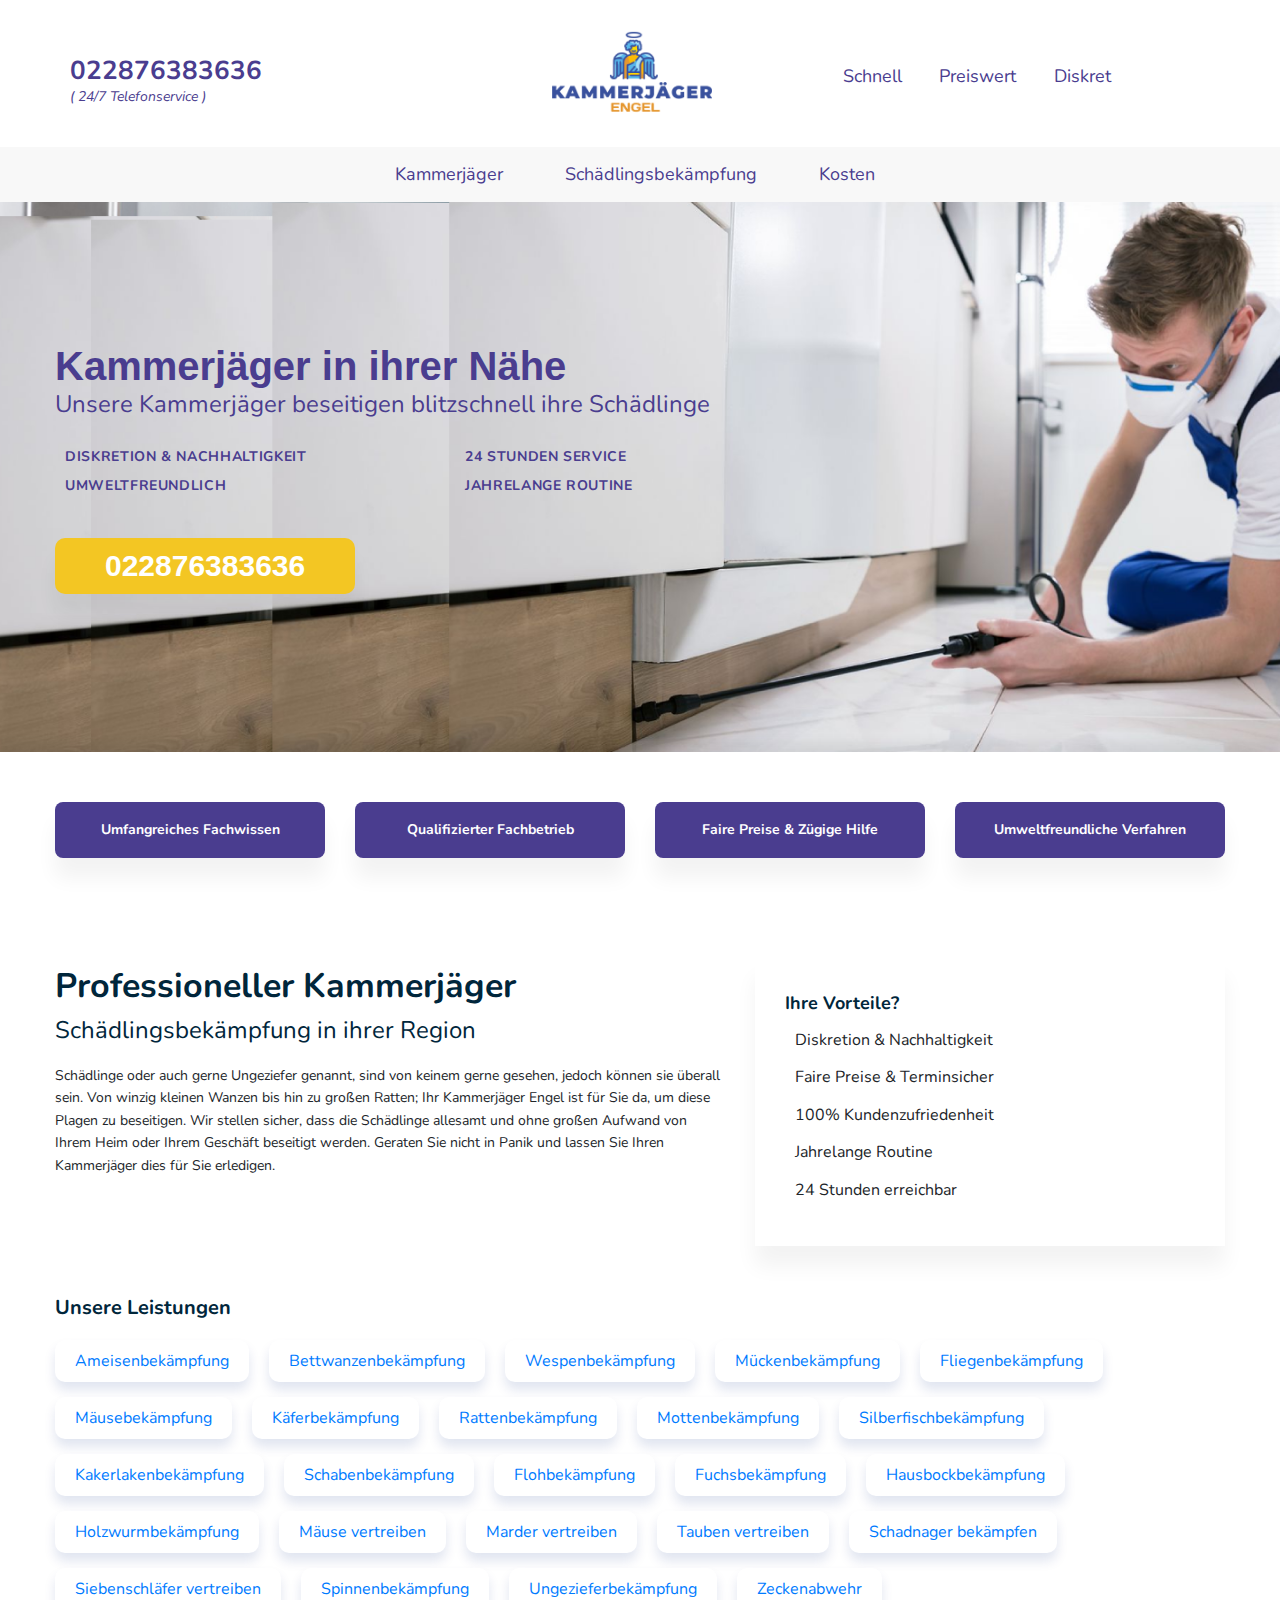
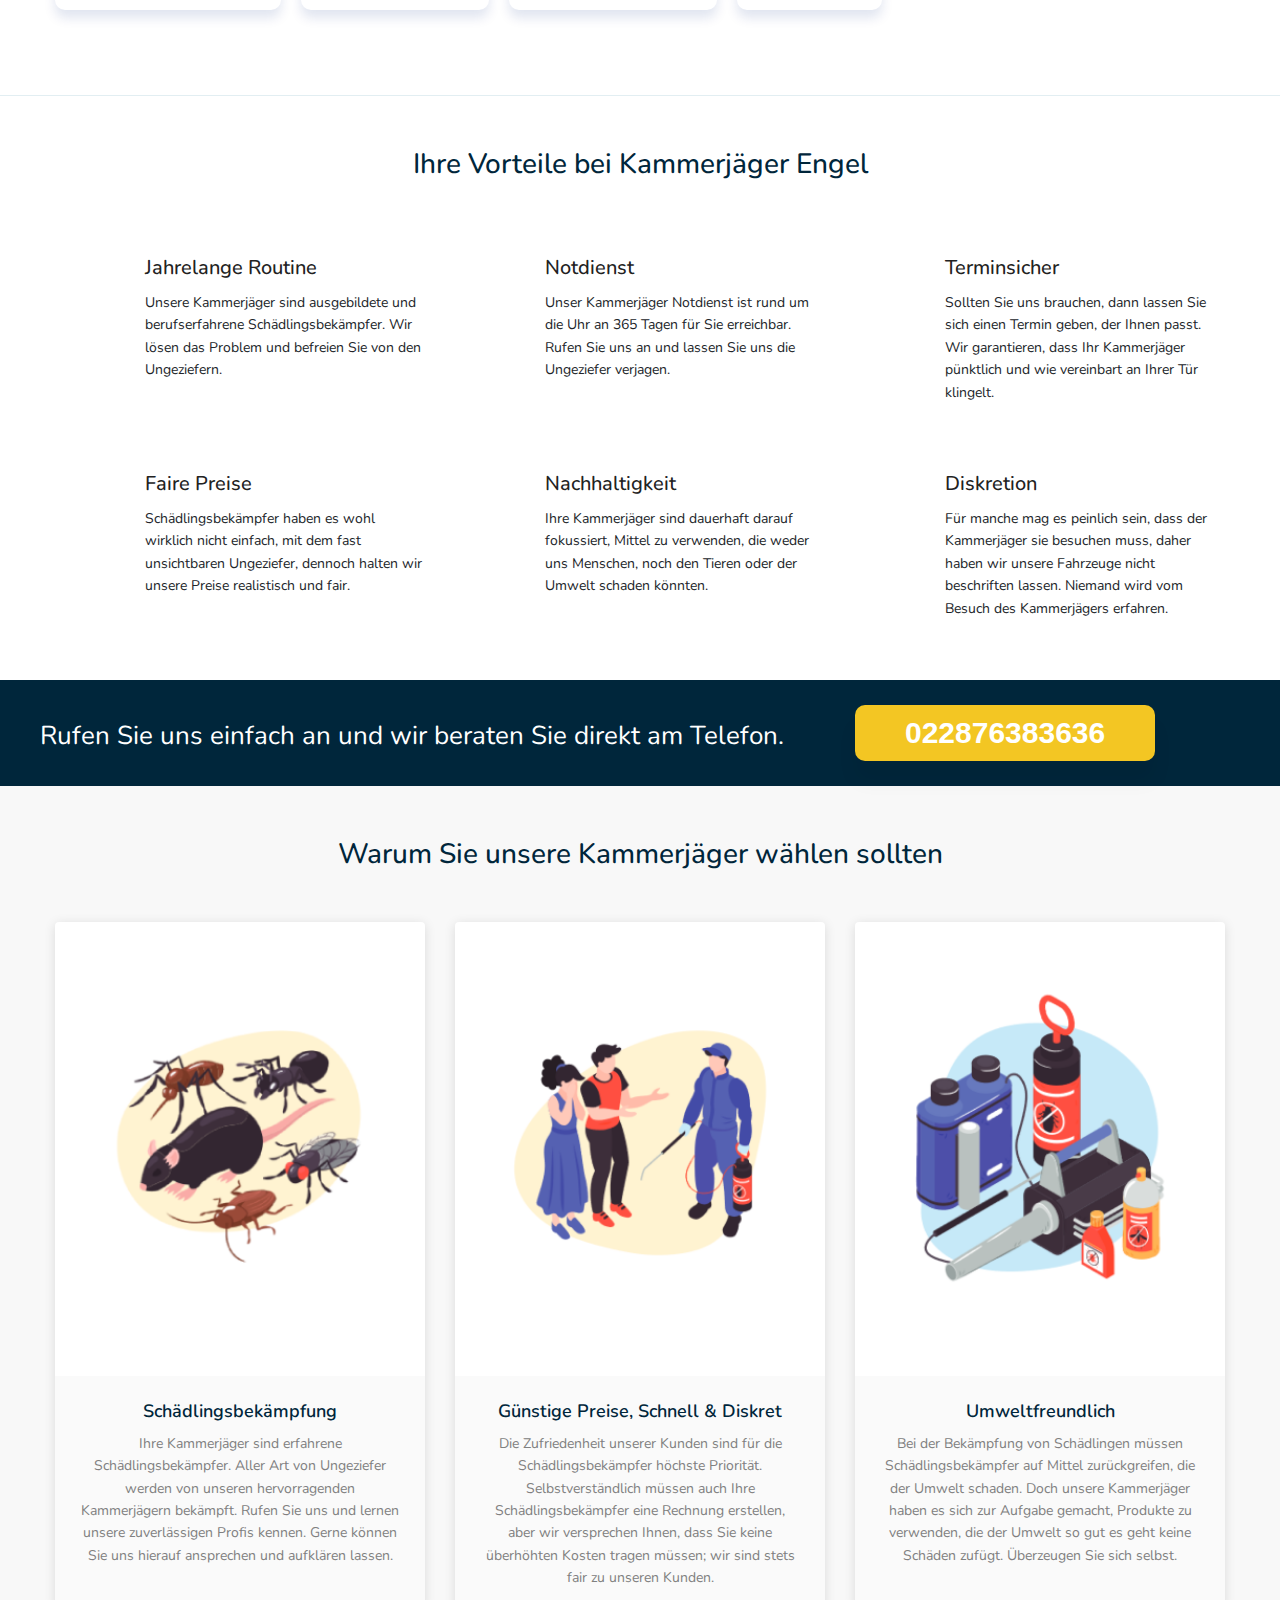
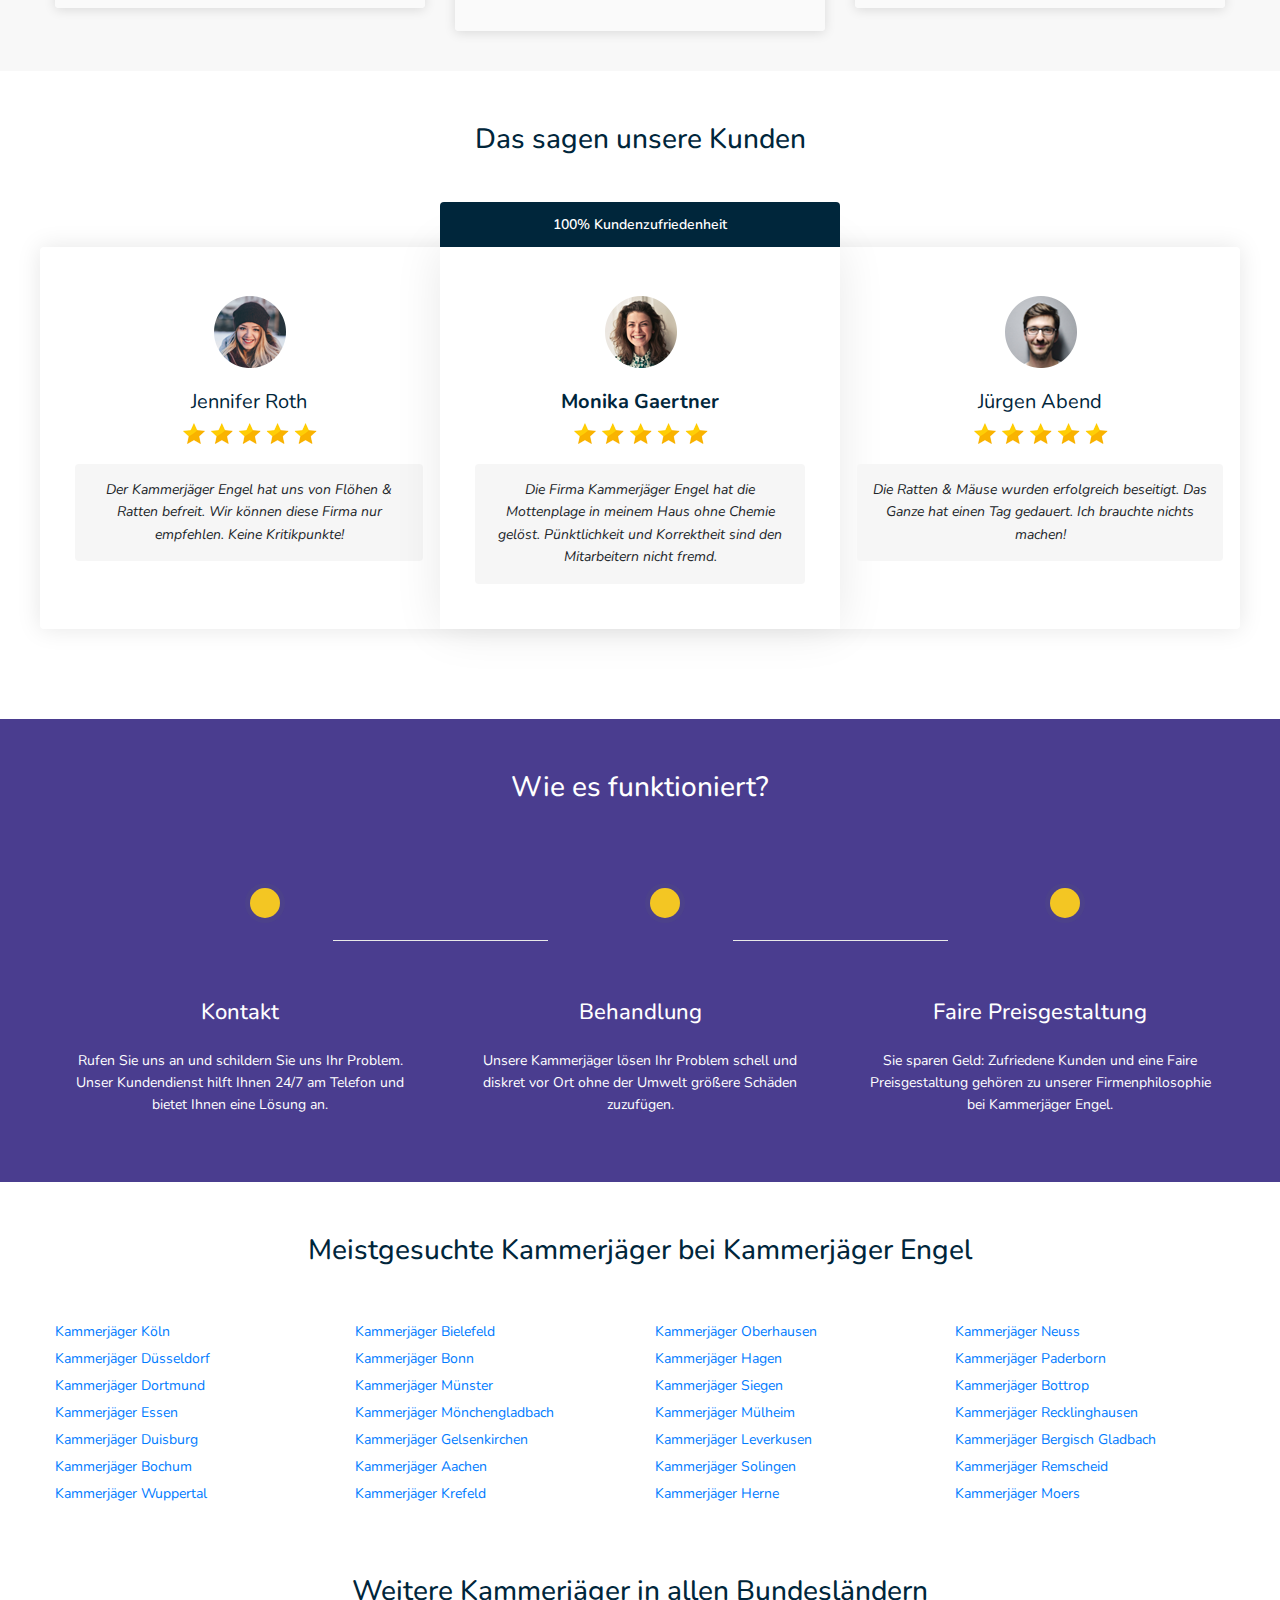
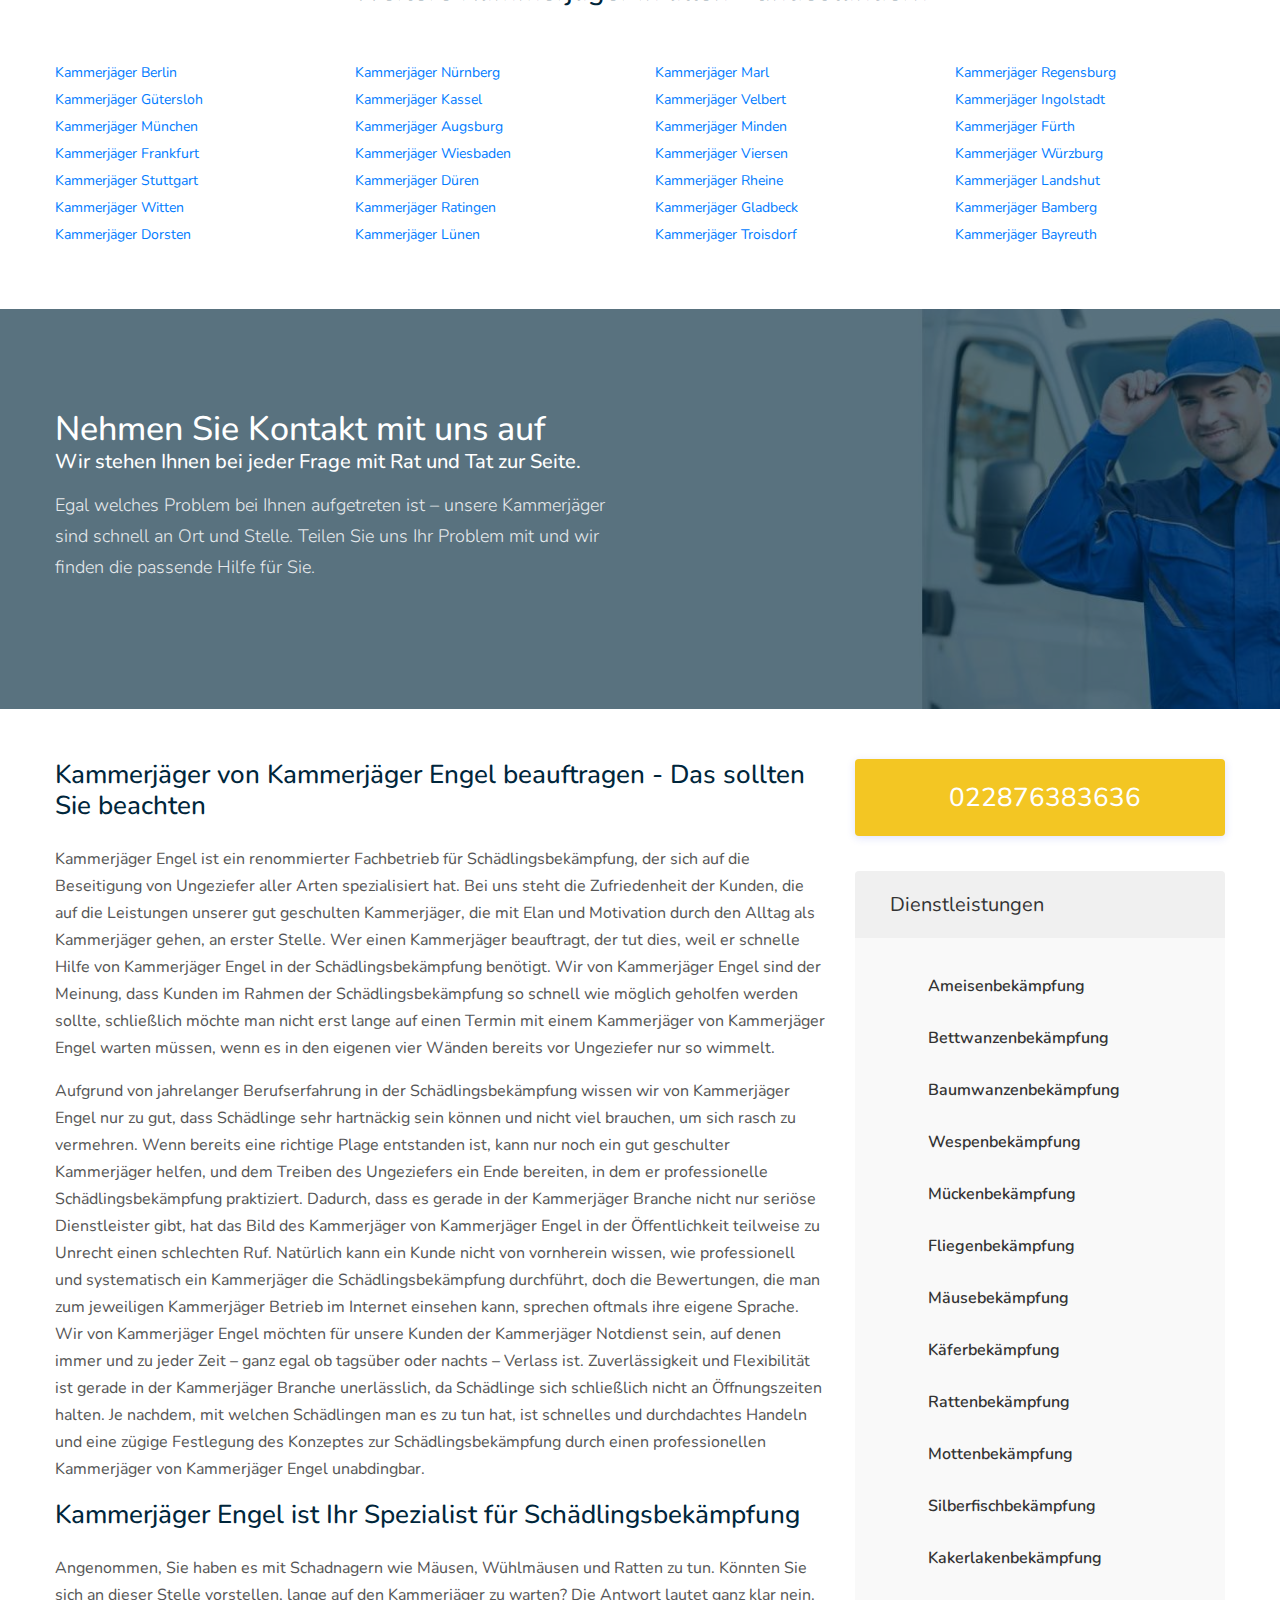
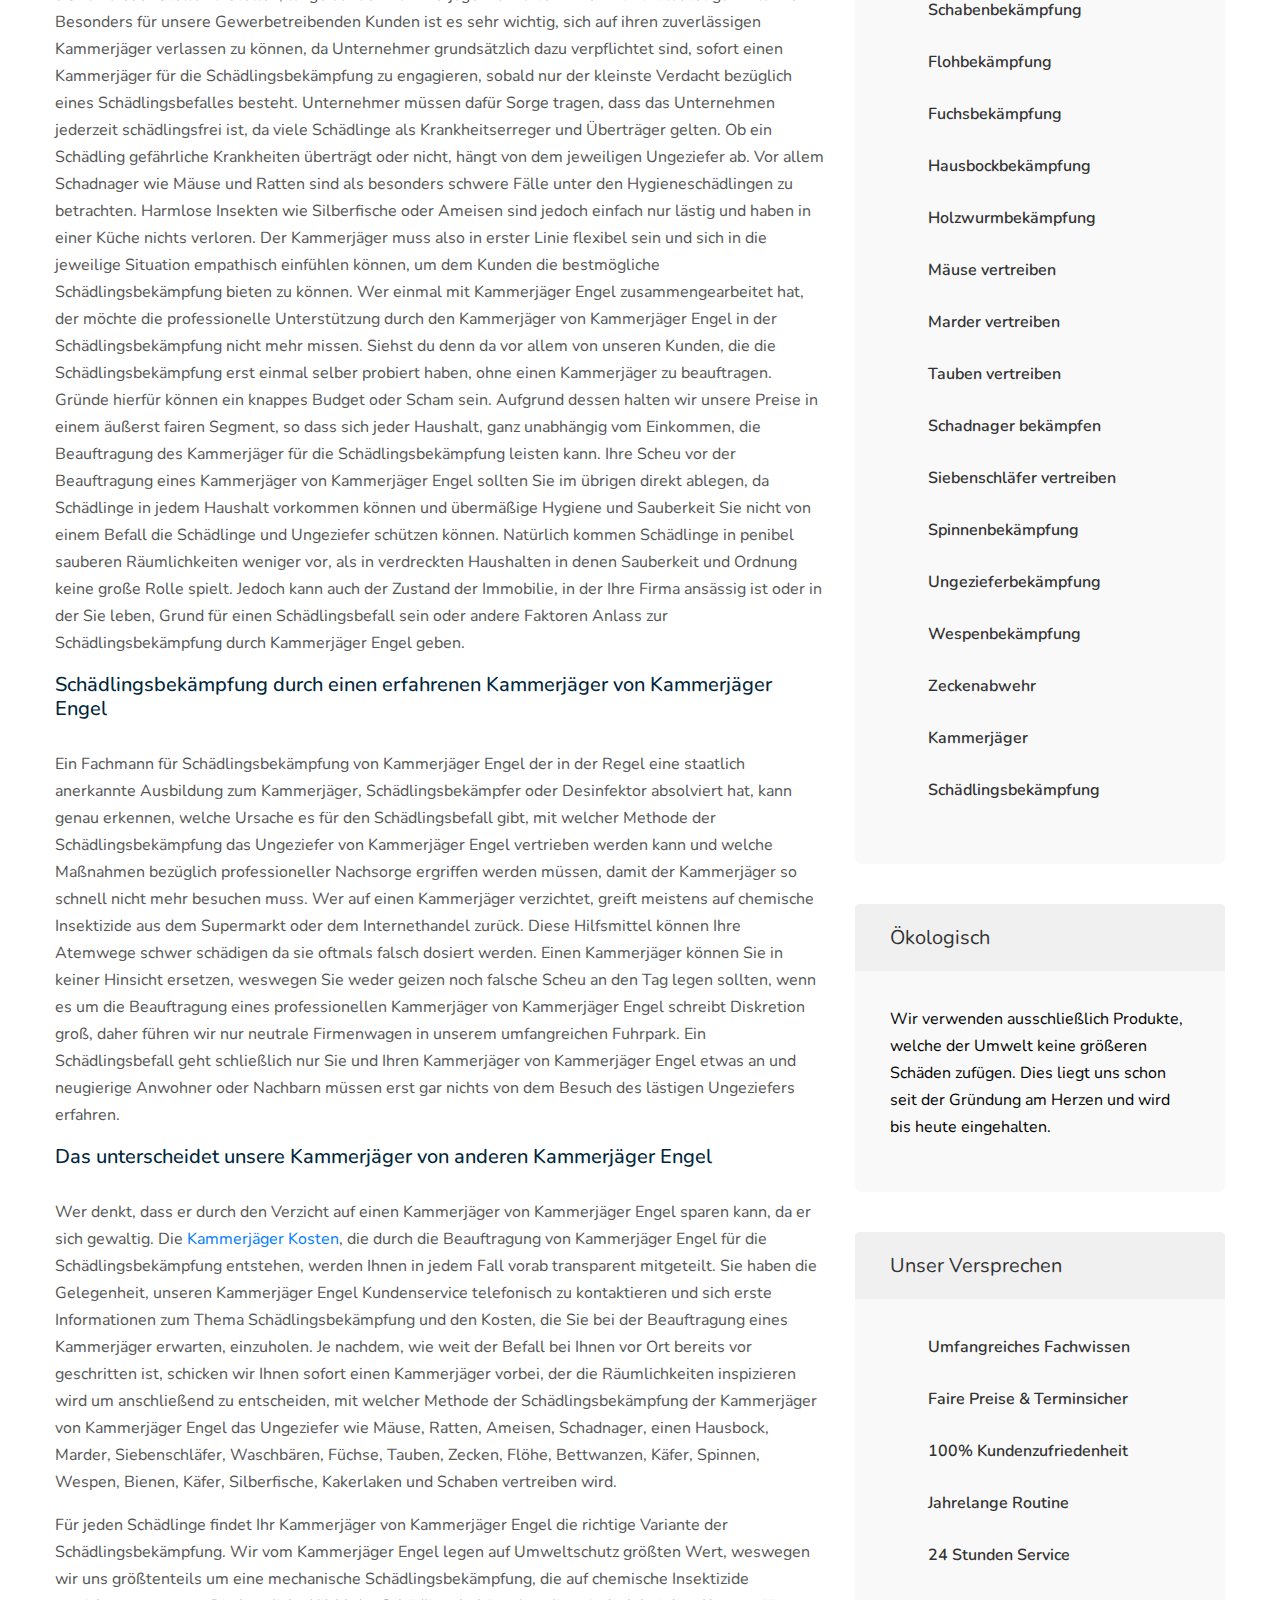
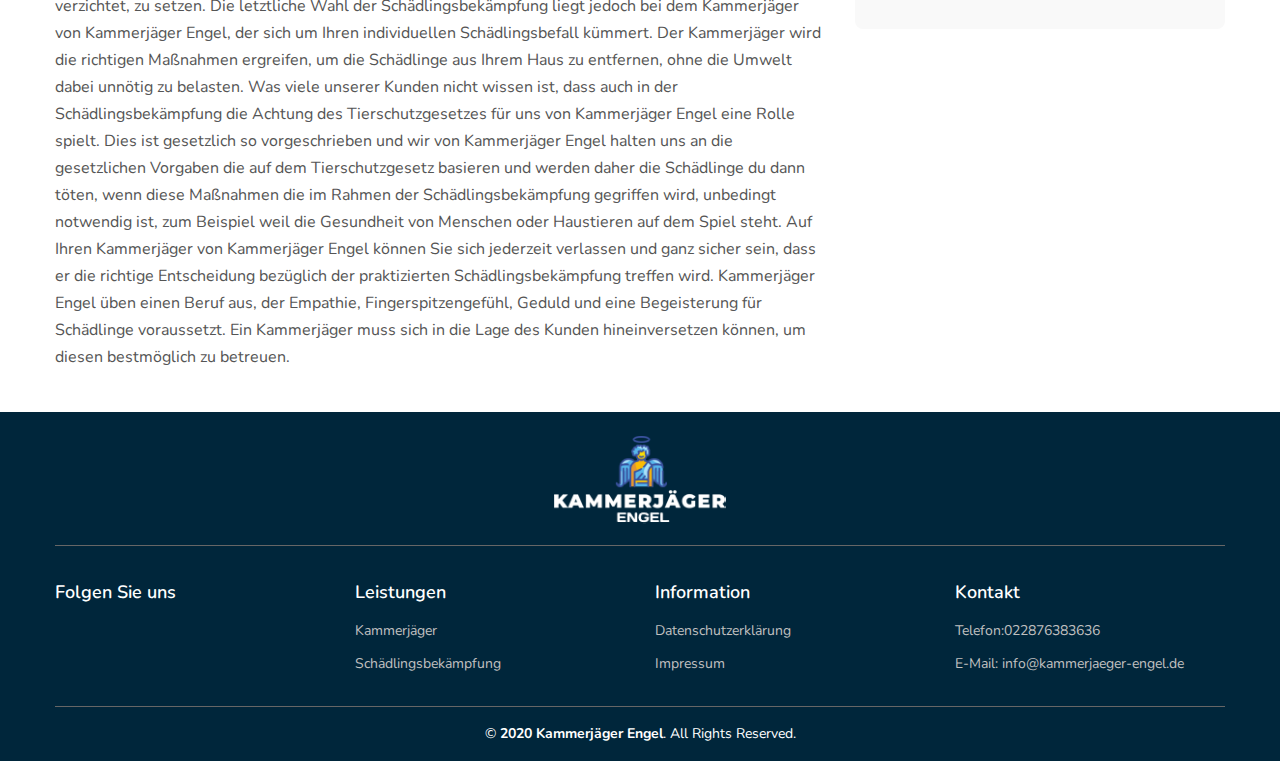
<file: index.html>
<!DOCTYPE html>

<html lang="de-DE">

<head>
    <link rel="canonical" href="" />
    <meta charset="utf-8">
    <meta http-equiv="X-UA-Compatible" content="IE=edge">
    <meta name="viewport" content="width=device-width, initial-scale=1">

    <!-- META -->
    <title>Kammerjäger in ihrer Nähe | Schnell » Preiswert » Diskret</title>
    <meta name="description" content="Kammerjäger in ihrer Nähe • Qualifizierter Fachbetrieb • Faire Preise & Zügige Hilfe • Diskretion • 24h-Hotline ☎ 022876383636">
    <meta name="keywords" content="Kammerjäger, Kammerjäger Notdienst, Wespenbekämpfung, Nagerbekämpfung, Rattenbekämpfung, Taubenabwehr, Mäusebekämpfung, Flohbekämpfung, Kakerlakenbekämpfung, Ameisenbekämpfung, Fuchsabwehr, Bettwanzenbekämpfung, Mückenbekämpfung, Fliegenbekämpfung, Käferbekämpfung, Mottenbekämpfung, Silberfischbekämpfung, Schabenbekämpfung, Fuchsbekämpfung">
    <meta content="Kammerjäger Engel" name="author">
    <meta content="index, follow" name="robots">

    <!--- OPEN GRAPH --->
    <meta property="og:type" content="website">
    <meta property="og:title" content="Kammerjäger in ihrer Nähe 🕷️ Schnell » Preiswert » Diskret">
    <meta property="og:description" content="Kammerjäger in ihrer Nähe • Qualifizierter Fachbetrieb • Faire Preise & Zügige Hilfe • Diskretion • 24h-Hotline ☎ 022876383636">
    <meta property="og:url" content="">
    <meta property="og:image" content="assets/img/logo.png" />

    <!--- TWITTER --->

    <meta name="twitter:domain" content="" />
    <meta name="twitter:image" content="assets/img/logo.png" />


    <!-- STYLESHEETS -->
    <link rel="stylesheet" href="https://stackpath.bootstrapcdn.com/bootstrap/4.3.1/css/bootstrap.min.css" integrity="sha384-ggOyR0iXCbMQv3Xipma34MD+dH/1fQ784/j6cY/iJTQUOhcWr7x9JvoRxT2MZw1T" crossorigin="anonymous">
    <link rel="stylesheet" href="https://use.fontawesome.com/releases/v5.8.1/css/all.css" integrity="sha384-50oBUHEmvpQ+1lW4y57PTFmhCaXp0ML5d60M1M7uH2+nqUivzIebhndOJK28anvf" crossorigin="anonymous">
    <link href="assets/css/style.css" rel="stylesheet" type="text/css">

    <!-- FONTS -->
    <link href="https://fonts.googleapis.com/css?family=Fira+Sans+Condensed:700,800%7COpen+Sans:400,600,700" rel="stylesheet">
    <link href="https://fonts.googleapis.com/css2?family=Nunito:wght@300;400;700&display=swap" rel="stylesheet">

</head>

<body>

    <header>
        <div class="topbar">
            <div class="container">
                <div class="row">
                    <div class="col-xl-4 col-lg-4">
                        <div class="calltopbar d-none d-md-flex align-items-center">
                            <i class="fas fa-phone"></i>
                            <div class="calltopbar-text">
                                <b> 022876383636 </b>
                                </br>
                                <i>( 24/7 Telefonservice )</i>
                            </div>
                        </div>
                    </div>
                    <div class="col-xl-4 col-lg-4">
                        <a title="Logo Kammerjäger Engel" class="navbar-brand" href="/" style="text-transform: uppercase;"><img src="assets/img/logo.png" alt="Logo Kammerjäger Engel"></a>
                    </div>
                    <div class="col-xl-4 col-lg-4">
                        <div class="featuretopbar">
                            <div class="row">
                                <div class="featuretopbar-single">
                                    <i class="fas fa-check-circle"></i> Schnell
                                </div>
                                <div class="featuretopbar-single">
                                    <i class="fas fa-check-circle"></i> Preiswert
                                </div>
                                <div class="featuretopbar-single">
                                    <i class="fas fa-check-circle"></i> Diskret
                                </div>
                            </div>
                        </div>
                    </div>
                </div>
            </div>
        </div>

        <nav class="navbar navbar-expand-md navbar-dark bg-white fixed-top">
            <div class="container">
                <a title="Logo Kammerjäger Engel" class="navbar-brand desktopnone" href="#" style="text-transform: uppercase;"> <img src="assets/img/logo.png" alt="Logo Kammerjäger Engel"></a>
                <button class="navbar-toggler" type="button" data-toggle="collapse" data-target="#navbarsExampleDefault" aria-controls="navbarsExampleDefault" aria-expanded="false" aria-label="Toggle navigation">
                <span class="navbar-toggler-icon"></span>
            </button>
                <div class="collapse navbar-collapse" id="navbarsExampleDefault">
                    <ul class="navbar-nav ml-auto ">
                        <li class="nav-item active">
                            <a title="Kammerjäger in ihrer Nähe" class="nav-link" href="#">Kammerjäger</a>
                        </li>
                        <li class="nav-item">
                            <a title="Schädlingsbekämpfung in ihrer Nähe" class="nav-link" href="#">Schädlingsbekämpfung</a>
                        </li>
                        <li class="nav-item">
                            <a title="Kammerjäger Kosten" class="nav-link" href="#">Kosten</a>
                        </li>
                    </ul>
                </div>
            </div>
        </nav>
    </header>

    <div class="header">
        <div class="container">
            <div class="header-content">
                <h1>Kammerjäger in ihrer Nähe</h1>
                <h2>Unsere Kammerjäger beseitigen blitzschnell ihre Schädlinge</h2>
                <div class="row">
                    <div class="col-xl-4 col-lg-4">
                        <ul>
                            <li>
                                <i class="fas fa-check-circle"></i> Diskretion & Nachhaltigkeit
                            </li>
                            <li>
                                <i class="fas fa-check-circle"></i> Umweltfreundlich
                            </li>
                        </ul>
                    </div>
                    <div class="col-xl-4 col-lg-4">
                        <ul>
                            <li>
                                <i class="fas fa-check-circle"></i> 24 Stunden Service
                            </li>
                            <li>
                                <i class="fas fa-check-circle"></i> Jahrelange Routine
                            </li>
                        </ul>
                    </div>
                </div>
                <a title="Telefonnummer vom Kammerjäger Engel" href="tel:022876383636" class="btn-one"><i class="fas fa-phone-square"></i>022876383636</a>
            </div>
        </div>
    </div>

    <section id="stripe">
        <div class="container">
            <div class="row">
                <div class="col-6 col-md-3 col-xl-3">
                    <div class="item matchHeight">
                        <p>Umfangreiches Fachwissen</p>
                    </div>
                </div>
                <div class="col-6 col-md-3 col-xl-3">
                    <div class="item matchHeight">
                        <p>Qualifizierter Fachbetrieb</p>
                    </div>
                </div>
                <div class="col-6 col-md-3 col-xl-3">
                    <div class="item matchHeight">
                        <p>Faire Preise & Zügige Hilfe</p>
                    </div>
                </div>
                <div class="col-6 col-md-3 col-xl-3">
                    <div class="item matchHeight">
                        <p>Umweltfreundliche Verfahren</p>
                    </div>
                </div>
            </div>
        </div>
    </section>

    <section class="welcome p2-80">
        <div class="container">
            <div class="row">
                <div class="col-xl-7 col-lg-7">
                    <div class="device">
                        <h3>Professioneller Kammerjäger</h3>
                        <h4>Schädlingsbekämpfung in ihrer Region</h4>
                        <p>Schädlinge oder auch gerne Ungeziefer genannt, sind von keinem gerne gesehen, jedoch können sie überall sein. Von winzig kleinen Wanzen bis hin zu großen Ratten; Ihr Kammerjäger Engel ist für Sie da, um diese Plagen zu beseitigen.
                            Wir stellen sicher, dass die Schädlinge allesamt und ohne großen Aufwand von Ihrem Heim oder Ihrem Geschäft beseitigt werden. Geraten Sie nicht in Panik und lassen Sie Ihren Kammerjäger dies für Sie erledigen.</p>
                    </div>
                </div>
                <div class="col-xl-5 col-lg-5">
                    <div class="device">
                        <div class="item">
                            <h3>Ihre Vorteile?</h3>
                            <div class="d-flex align-items-center mb-1">
                                <i class="fas fa-check-circle"></i> Diskretion & Nachhaltigkeit
                            </div>
                            <div class="d-flex align-items-center mb-1">
                                <i class="fas fa-check-circle"></i> Faire Preise & Terminsicher
                            </div>
                            <div class="d-flex align-items-center mb-1">
                                <i class="fas fa-check-circle"></i> 100% Kundenzufriedenheit
                            </div>
                            <div class="d-flex align-items-center mb-1">
                                <i class="fas fa-check-circle"></i> Jahrelange Routine
                            </div>
                            <div class="d-flex align-items-center mb-1">
                                <i class="fas fa-check-circle"></i> 24 Stunden erreichbar
                            </div>
                        </div>
                    </div>
                </div>
            </div>
        </div>
    </section>

    <section id="service">
        <div class="container">
            <div class="section-title-xs">
                <h3>Unsere Leistungen</h3>
            </div>
            <div class="service-container row justify-content-center justify-content-md-start">
                <div class="service-single"><a title="Ameisenbekämpfung" href="#">Ameisenbekämpfung</a></div>
                <div class="service-single"><a title="Bettwanzenbekämpfung" href="#">Bettwanzenbekämpfung</a></div>
                <div class="service-single"><a title="Wespenbekämpfung" href="#">Wespenbekämpfung</a></div>
                <div class="service-single"><a title="Mückenbekämpfung" href="#">Mückenbekämpfung</a></div>
                <div class="service-single"><a title="Fliegenbekämpfung" href="#">Fliegenbekämpfung</a></div>
                <div class="service-single"><a title="Mäusebekämpfung" href="#">Mäusebekämpfung</a></div>
                <div class="service-single"><a title="Käferbekämpfung" href="#">Käferbekämpfung</a></div>
                <div class="service-single"><a title="Rattenbekämpfung" href="#">Rattenbekämpfung</a></div>
                <div class="service-single"><a title="Mottenbekämpfung" href="#">Mottenbekämpfung</a></div>
                <div class="service-single"><a title="Silberfischbekämpfung" href="#">Silberfischbekämpfung</a></div>
                <div class="service-single"><a title="Kakerlakenbekämpfung" href="#">Kakerlakenbekämpfung</a></div>
                <div class="service-single"><a title="Schabenbekämpfung" href="#">Schabenbekämpfung</a></div>
                <div class="service-single"><a title="Flohbekämpfung" href="#">Flohbekämpfung</a></div>
                <div class="service-single"><a title="Fuchsbekämpfung" href="#">Fuchsbekämpfung</a></div>
                <div class="service-single"><a title="Hausbockbekämpfung" href="#">Hausbockbekämpfung</a></div>
                <div class="service-single"><a title="Holzwurmbekämpfung" href="#">Holzwurmbekämpfung</a></div>
                <div class="service-single"><a title="Mäuse vertreiben" href="#">Mäuse vertreiben</a></div>
                <div class="service-single"><a title="Marder vertreiben" href="#">Marder vertreiben</a></div>
                <div class="service-single"><a title="Tauben vertreiben" href="#">Tauben vertreiben</a></div>
                <div class="service-single"><a title="Schadnager bekämpfen" href="#">Schadnager bekämpfen</a></div>
                <div class="service-single"><a title="Siebenschläfer vertreiben" href="#">Siebenschläfer vertreiben</a></div>
                <div class="service-single"><a title="Spinnenbekämpfung" href="#">Spinnenbekämpfung</a></div>
                <div class="service-single"><a title="Ungezieferbekämpfung" href="#">Ungezieferbekämpfung</a></div>
                <div class="service-single"><a title="Zeckenabwehr" href="#">Zeckenabwehr</a></div>
            </div>
        </div>
    </section>
    <div class="theme-separator"></div>

    <section id="features">
        <div class="container">
            <div class="container">
                <div class="section-title">
                    <h2>Ihre Vorteile bei Kammerjäger Engel</h2>
                    <p></p>
                </div>
            </div>
            <div class="services-box">
                <div class="row clearfix">
                    <div class="service-block-three col-lg-4 col-md-6 col-sm-12">
                        <div class="inner-box">
                            <div class="icon-outer">
                                <span class="icon-bg"></span>
                                <div class="icon-box">
                                    <i class="fas fa-user-graduate"></i>
                                </div>
                            </div>
                            <h3>Jahrelange Routine</h3>
                            <div class="text">Unsere Kammerjäger sind ausgebildete und berufserfahrene Schädlingsbekämpfer. Wir lösen das Problem und befreien Sie von den Ungeziefern.</div>
                        </div>
                    </div>
                    <div class="service-block-three col-lg-4 col-md-6 col-sm-12">
                        <div class="inner-box">
                            <div class="icon-outer">
                                <span class="icon-bg"></span>
                                <div class="icon-box">
                                    <i class="fas fa-first-aid"></i>
                                </div>
                            </div>
                            <h3>Notdienst</h3>
                            <div class="text">Unser Kammerjäger Notdienst ist rund um die Uhr an 365 Tagen für Sie erreichbar. Rufen Sie uns an und lassen Sie uns die Ungeziefer verjagen.</div>
                        </div>
                    </div>
                    <div class="service-block-three col-lg-4 col-md-6 col-sm-12">
                        <div class="inner-box">
                            <div class="icon-outer">
                                <span class="icon-bg"></span>
                                <div class="icon-box">
                                    <i class="fas fa-tachometer-alt"></i>
                                </div>
                            </div>
                            <h3>Terminsicher</h3>
                            <div class="text">Sollten Sie uns brauchen, dann lassen Sie sich einen Termin geben, der Ihnen passt. Wir garantieren, dass Ihr Kammerjäger pünktlich und wie vereinbart an Ihrer Tür klingelt.</div>
                        </div>
                    </div>
                    <div class="service-block-three col-lg-4 col-md-6 col-sm-12">
                        <div class="inner-box">
                            <div class="icon-outer">
                                <span class="icon-bg"></span>
                                <div class="icon-box">
                                    <i class="fas fa-money-bill-alt"></i>
                                </div>
                            </div>
                            <h3>Faire Preise</h3>
                            <div class="text">Schädlingsbekämpfer haben es wohl wirklich nicht einfach, mit dem fast unsichtbaren Ungeziefer, dennoch halten wir unsere Preise realistisch und fair.</div>
                        </div>
                    </div>
                    <div class="service-block-three col-lg-4 col-md-6 col-sm-12">
                        <div class="inner-box">
                            <div class="icon-outer">
                                <span class="icon-bg"></span>
                                <div class="icon-box">
                                    <i class="fas fa-leaf"></i>
                                </div>
                            </div>
                            <h3>Nachhaltigkeit</h3>
                            <div class="text">Ihre Kammerjäger sind dauerhaft darauf fokussiert, Mittel zu verwenden, die weder uns Menschen, noch den Tieren oder der Umwelt schaden könnten.</div>
                        </div>
                    </div>
                    <div class="service-block-three col-lg-4 col-md-6 col-sm-12">
                        <div class="inner-box">
                            <div class="icon-outer">
                                <span class="icon-bg"></span>
                                <div class="icon-box">
                                    <i class="fas fa-comment-dots"></i>
                                </div>
                            </div>
                            <h3>Diskretion</h3>
                            <div class="text">Für manche mag es peinlich sein, dass der Kammerjäger sie besuchen muss, daher haben wir unsere Fahrzeuge nicht beschriften lassen. Niemand wird vom Besuch des Kammerjägers erfahren.</div>
                        </div>
                    </div>
                </div>
            </div>
        </div>
    </section>
    <section id="cta">
        <div class="container">
            <div class="row">
                <div class="col-xl-8 col-lg-8 cta-text">
                    Rufen Sie uns einfach an und wir beraten Sie direkt am Telefon.
                </div>
                <div class="col-xl-4 col-lg-4">
                    <a title="Telefonnummer vom Kammerjäger Engel" href="tel: 022876383636" class="btn-one">
                        <i class="fas fa-phone-square"></i> 022876383636 </a>
                </div>
            </div>
        </div>
    </section>
    <section class="whyus">
        <div class="container">
            <div class="section-title">
                <h2>Warum Sie unsere Kammerjäger wählen sollten</h2>
            </div>
            <div class="row">
                <div class="col-xl-4 col-lg-4">
                    <div class="device">
                        <div class="planet">
                            <img class="main_pictures" src="assets/img/schaedlingsbekaempfung-und-kammerjaeger.png" alt="Schädlingsbekämpfung Kammerjäger Engel" />
                        </div>
                        <div class="mid">
                            <h2>Schädlingsbekämpfung</h2>
                            <p>Ihre Kammerjäger sind erfahrene Schädlingsbekämpfer. Aller Art von Ungeziefer werden von unseren hervorragenden Kammerjägern bekämpft. Rufen Sie uns und lernen unsere zuverlässigen Profis kennen. Gerne können Sie uns hierauf
                                ansprechen und aufklären lassen.</p>
                        </div>
                    </div>
                </div>
                <div class="col-xl-4 col-lg-4">
                    <div class="device">
                        <div class="planet">
                            <img class="main_pictures" src="assets/img/kammerjaeger-und-schaedlingsbekaempfung.png" alt="Kammerjäger Günstige Preise" />
                        </div>
                        <div class="mid">
                            <h2>Günstige Preise, Schnell & Diskret</h2>
                            <p>Die Zufriedenheit unserer Kunden sind für die Schädlingsbekämpfer höchste Priorität. Selbstverständlich müssen auch Ihre Schädlingsbekämpfer eine Rechnung erstellen, aber wir versprechen Ihnen, dass Sie keine überhöhten Kosten
                                tragen müssen; wir sind stets fair zu unseren Kunden.</p>
                        </div>
                    </div>
                </div>
                <div class="col-xl-4 col-lg-4">
                    <div class="device">
                        <div class="planet">
                            <img class="main_pictures" src="assets/img/kammerjaeger-umweltfreundlich.png" alt="Umweltfreundlich Kammerjäger" />
                        </div>
                        <div class="mid">
                            <h2>Umweltfreundlich</h2>
                            <p>Bei der Bekämpfung von Schädlingen müssen Schädlingsbekämpfer auf Mittel zurückgreifen, die der Umwelt schaden. Doch unsere Kammerjäger haben es sich zur Aufgabe gemacht, Produkte zu verwenden, die der Umwelt so gut es geht
                                keine Schäden zufügt. Überzeugen Sie sich selbst.</p>
                        </div>
                    </div>
                </div>
            </div>
        </div>
    </section>
    <section class="testimonials">
        <div class="container">
            <div class="row">
                <div class="section-title">
                    <h2>Das sagen unsere Kunden</h2>
                </div>
            </div>
            <div class="row testimonials-container">
                <div class="col-xl-4 col-lg-4 testimonials-single">
                    <div class="device">
                        <img src="assets/img/testimonial/testimonial2.png" alt="Kundenbewertung Kammerjäger Engel">
                        <p class="namekunden">Jennifer Roth</p>
                        <img src="assets/img/rating.png" alt="Fünf Sterne Bewertung Kammerjäger">
                        <p class="kundenbewertung">Der Kammerjäger Engel hat uns von Flöhen & Ratten befreit. Wir können diese Firma nur empfehlen. Keine Kritikpunkte!</p>
                    </div>
                </div>
                <div class="col-xl-4 col-lg-4 testimonials-single rec">
                    <div class="testimonials-badge"><i class="fas fa-angle-double-right"></i> 100% Kundenzufriedenheit <i class="fas fa-angle-double-left"></i></div>
                    <div class="device">
                        <img src="assets/img/testimonial/testimonial.png" alt="Kundenbewertung Kammerjäger Schädlingsbekämpfung">
                        <p class="namekunden f-700">Monika Gaertner</p>
                        <img src="assets/img/rating.png" alt="Top Bewertung Kammerjäger">
                        <p class="kundenbewertung">Die Firma Kammerjäger Engel hat die Mottenplage in meinem Haus ohne Chemie gelöst. Pünktlichkeit und Korrektheit sind den Mitarbeitern nicht fremd.</p>
                    </div>
                </div>
                <div class="col-xl-4 col-lg-4 testimonials-single">
                    <div class="device">
                        <img src="assets/img/testimonial/testimonial1.png" alt="Kammerjäger Engel Kundenbewertung">
                        <p class="namekunden">Jürgen Abend</p>
                        <img src="assets/img/rating.png" alt="Fünf Sterne Bewertung Schädlingsbekämpfung">
                        <p class="kundenbewertung">Die Ratten & Mäuse wurden erfolgreich beseitigt. Das Ganze hat einen Tag gedauert. Ich brauchte nichts machen!</p>
                    </div>
                </div>
            </div>
        </div>
    </section>
    <section id="howworks">
        <div class="container">
            <div class="row">
                <div class="section-title">
                    <h2 class="white">Wie es funktioniert?</h2>
                </div>
            </div>
            <div class="row">
                <div class="col-xl-4 col-md-4">
                    <div class="icon-box with-line">
                        <div class="icon-box-circle">
                            <div class="icon-box-circle-inner">
                                <i class="fas fa-phone-square"></i>
                                <div class="icon-box-check"><i class="fas fa-check"></i></div>
                            </div>
                        </div>
                        <h3>Kontakt</h3>
                        <p>Rufen Sie uns an und schildern Sie uns Ihr Problem. Unser Kundendienst hilft Ihnen 24/7 am Telefon und bietet Ihnen eine Lösung an.</p>
                    </div>
                </div>
                <div class="col-xl-4 col-md-4">
                    <div class="icon-box with-line">
                        <div class="icon-box-circle">
                            <div class="icon-box-circle-inner">
                                <i class="fas fa-bug"></i>
                                <div class="icon-box-check"><i class="fas fa-check"></i></div>
                            </div>
                        </div>
                        <h3>Behandlung</h3>
                        <p>Unsere Kammerjäger lösen Ihr Problem schell und diskret vor Ort ohne der Umwelt größere Schäden zuzufügen.</p>
                    </div>
                </div>
                <div class="col-xl-4 col-md-4">
                    <div class="icon-box">
                        <div class="icon-box-circle">
                            <div class="icon-box-circle-inner">
                                <i class="fas fa-award"></i>
                                <div class="icon-box-check"><i class="fas fa-check"></i></div>
                            </div>
                        </div>
                        <h3>Faire Preisgestaltung</h3>
                        <p>Sie sparen Geld: Zufriedene Kunden und eine Faire Preisgestaltung gehören zu unserer Firmenphilosophie bei Kammerjäger Engel.</p>
                    </div>
                </div>
            </div>
        </div>
    </section>
    <section class="places">
        <div class="container">
            <div class="row">
                <div class="section-title">
                    <h2>Meistgesuchte Kammerjäger bei Kammerjäger Engel</h2>
                </div>
            </div>
            <div class="row">
                <div class="col-md-12">
                    <div class="row">
                        <div class="col-md-3">
                            <ul class="list-4">
                                <li><a title="Kammerjäger in Köln" href="#">Kammerjäger Köln</a></li>
                                <li><a title="Kammerjäger in Düsseldorf" href="#">Kammerjäger Düsseldorf</a></li>
                                <li><a title="Kammerjäger in Dortmund" href="#">Kammerjäger Dortmund</a></li>
                                <li><a title="Kammerjäger in Essen" href="#">Kammerjäger Essen</a></li>
                                <li><a title="Kammerjäger in Duisburg" href="#">Kammerjäger Duisburg</a></li>
                                <li><a title="Kammerjäger in Bochum" href="#">Kammerjäger Bochum</a></li>
                                <li><a title="Kammerjäger in Wuppertal" href="#">Kammerjäger Wuppertal</a></li>
                            </ul>
                        </div>

                        <div class="col-md-3">
                            <ul class="list-4">
                                <li><a title="Kammerjäger in Bielefeld" href="#">Kammerjäger Bielefeld</a></li>
                                <li><a title="Kammerjäger in Bonn" href="#">Kammerjäger Bonn</a></li>
                                <li><a title="Kammerjäger in Münster" href="#">Kammerjäger Münster</a></li>
                                <li><a title="Kammerjäger in Mönchengladbach" href="#">Kammerjäger Mönchengladbach</a></li>
                                <li><a title="Kammerjäger in Gelsenkirchen" href="#">Kammerjäger Gelsenkirchen</a></li>
                                <li><a title="Kammerjäger in Aachen" href="#">Kammerjäger Aachen</a></li>
                                <li><a title="Kammerjäger in Krefeld" href="#">Kammerjäger Krefeld</a></li>
                            </ul>
                        </div>
                        <div class="col-md-3">
                            <ul class="list-4">
                                <li><a title="Kammerjäger in Oberhausen" href="#">Kammerjäger Oberhausen</a></li>
                                <li><a title="Kammerjäger in Hagen" href="#">Kammerjäger Hagen</a></li>
                                <li><a title="Kammerjäger in Siegen" href="#">Kammerjäger Siegen</a></li>
                                <li><a title="Kammerjäger in Mülheim" href="#">Kammerjäger Mülheim</a></li>
                                <li><a title="Kammerjäger in Leverkusen" href="#">Kammerjäger Leverkusen</a></li>
                                <li><a title="Kammerjäger in Solingen" href="#">Kammerjäger Solingen</a></li>
                                <li><a title="Kammerjäger in Herne" href="#">Kammerjäger Herne</a></li>
                            </ul>
                        </div>

                        <div class="col-md-3">
                            <ul class="list-4">
                                <li><a title="Kammerjäger in Neuss" href="#">Kammerjäger Neuss</a></li>
                                <li><a title="Kammerjäger in Paderborn" href="#">Kammerjäger Paderborn</a></li>
                                <li><a title="Kammerjäger in Bottrop" href="#">Kammerjäger Bottrop</a></li>
                                <li><a title="Kammerjäger in Recklinghausen" href="#">Kammerjäger Recklinghausen</a></li>
                                <li><a title="Kammerjäger in Bergisch Gladbach" href="#">Kammerjäger Bergisch Gladbach</a></li>
                                <li><a title="Kammerjäger in Remscheid" href="#">Kammerjäger Remscheid</a></li>
                                <li><a title="Kammerjäger in Moers" href="#">Kammerjäger Moers</a></li>
                            </ul>
                        </div>
                    </div>
                </div>
            </div>
        </div>
    </section>

    <section class="places mb-45">
        <div class="container">
            <div class="row">
                <div class="section-title">
                    <h2>Weitere Kammerjäger in allen Bundesländern</h2>
                </div>
            </div>
            <div class="row">
                <div class="col-md-12">
                    <div class="row">
                        <div class="col-md-3">
                            <ul class="list-4">
                                <li><a title="Kammerjäger in Berlin" href="#">Kammerjäger Berlin</a></li>
                                <li><a title="Kammerjäger in Gütersloh" href="#">Kammerjäger Gütersloh</a></li>
                                <li><a title="Kammerjäger in München" href="#">Kammerjäger München</a></li>
                                <li><a title="Kammerjäger in Frankfurt" href="#">Kammerjäger Frankfurt</a></li>
                                <li><a title="Kammerjäger in Stuttgart" href="#">Kammerjäger Stuttgart</a></li>
                                <li><a title="Kammerjäger in Witten" href="#">Kammerjäger Witten</a></li>
                                <li><a title="Kammerjäger in Dorsten" href="#">Kammerjäger Dorsten</a></li>
                            </ul>
                        </div>

                        <div class="col-md-3">
                            <ul class="list-4">
                                <li><a title="Kammerjäger in Nürnberg" href="#">Kammerjäger Nürnberg</a></li>
                                <li><a title="Kammerjäger in Kassel" href="#">Kammerjäger Kassel</a></li>
                                <li><a title="Kammerjäger in Augsburg" href="#">Kammerjäger Augsburg</a></li>
                                <li><a title="Kammerjäger in Wiesbaden" href="#">Kammerjäger Wiesbaden</a></li>
                                <li><a title="Kammerjäger in Düren" href="#">Kammerjäger Düren</a></li>
                                <li><a title="Kammerjäger in Ratingen" href="#">Kammerjäger Ratingen</a></li>
                                <li><a title="Kammerjäger in Lünen" href="#">Kammerjäger Lünen</a></li>
                            </ul>
                        </div>
                        <div class="col-md-3">
                            <ul class="list-4">
                                <li><a title="Kammerjäger in Marl" href="#">Kammerjäger Marl</a></li>
                                <li><a title="Kammerjäger in Velbert" href="#">Kammerjäger Velbert</a></li>
                                <li><a title="Kammerjäger in Minden" href="#">Kammerjäger Minden</a></li>
                                <li><a title="Kammerjäger in Viersen" href="#">Kammerjäger Viersen</a></li>
                                <li><a title="Kammerjäger in Rheine" href="#">Kammerjäger Rheine</a></li>
                                <li><a title="Kammerjäger in Gladbeck" href="#">Kammerjäger Gladbeck</a></li>
                                <li><a title="Kammerjäger in Troisdorf" href="#">Kammerjäger Troisdorf</a></li>
                            </ul>
                        </div>

                        <div class="col-md-3">
                            <ul class="list-4">
                                <li><a title="Kammerjäger in Regensburg" href="#">Kammerjäger Regensburg</a></li>
                                <li><a title="Kammerjäger in Ingolstadt" href="#">Kammerjäger Ingolstadt</a></li>
                                <li><a title="Kammerjäger in Fürth" href="#">Kammerjäger Fürth</a></li>
                                <li><a title="Kammerjäger in Würzburg" href="#">Kammerjäger Würzburg</a></li>
                                <li><a title="Kammerjäger in Landshut" href="#">Kammerjäger Landshut</a></li>
                                <li><a title="Kammerjäger in Bamberg" href="#">Kammerjäger Bamberg</a></li>
                                <li><a title="Kammerjäger in Bayreuth" href="#">Kammerjäger Bayreuth</a></li>
                            </ul>
                        </div>
                    </div>
                </div>
            </div>
        </div>
    </section>

    <div id="cta-2" data-background-image="assets/img/section-background.jpg" style="background-image: url(&quot;assets/img/section-background.jpg&quot;);">
        <div class="cta-content white">
            <div class="container">
                <div class="row">
                    <div class="col-lg-6 col-md-8 col-sm-12">
                        <h2 class="white">Nehmen Sie Kontakt mit uns auf</h2>
                        <h3 class="white">Wir stehen Ihnen bei jeder Frage mit Rat und Tat zur Seite.</h3>
                        <p>Egal welches Problem bei Ihnen aufgetreten ist – unsere Kammerjäger sind schnell an Ort und Stelle. Teilen Sie uns Ihr Problem mit und wir finden die passende Hilfe für Sie. </p>
                    </div>
                </div>

            </div>
        </div>
    </div>

    <section class="content">
        <div class="container">
            <div class="row">
                <div class="col-xl-8 col-lg-8 c-main">
                    <main>
                        <h2>Kammerjäger von Kammerjäger Engel beauftragen - Das sollten Sie beachten</h2>
                        <p>Kammerjäger Engel ist ein renommierter Fachbetrieb für Schädlingsbekämpfung, der sich auf die Beseitigung von Ungeziefer aller Arten spezialisiert hat. Bei uns steht die Zufriedenheit der Kunden, die auf die Leistungen unserer
                            gut geschulten Kammerjäger, die mit Elan und Motivation durch den Alltag als Kammerjäger gehen, an erster Stelle. Wer einen Kammerjäger beauftragt, der tut dies, weil er schnelle Hilfe von Kammerjäger Engel in der Schädlingsbekämpfung
                            benötigt. Wir von Kammerjäger Engel sind der Meinung, dass Kunden im Rahmen der Schädlingsbekämpfung so schnell wie möglich geholfen werden sollte, schließlich möchte man nicht erst lange auf einen Termin mit einem Kammerjäger
                            von Kammerjäger Engel warten müssen, wenn es in den eigenen vier Wänden bereits vor Ungeziefer nur so wimmelt.</p>
                        <p>Aufgrund von jahrelanger Berufserfahrung in der Schädlingsbekämpfung wissen wir von Kammerjäger Engel nur zu gut, dass Schädlinge sehr hartnäckig sein können und nicht viel brauchen, um sich rasch zu vermehren. Wenn bereits eine
                            richtige Plage entstanden ist, kann nur noch ein gut geschulter Kammerjäger helfen, und dem Treiben des Ungeziefers ein Ende bereiten, in dem er professionelle Schädlingsbekämpfung praktiziert. Dadurch, dass es gerade in der
                            Kammerjäger Branche nicht nur seriöse Dienstleister gibt, hat das Bild des Kammerjäger von Kammerjäger Engel in der Öffentlichkeit teilweise zu Unrecht einen schlechten Ruf. Natürlich kann ein Kunde nicht von vornherein wissen,
                            wie professionell und systematisch ein Kammerjäger die Schädlingsbekämpfung durchführt, doch die Bewertungen, die man zum jeweiligen Kammerjäger Betrieb im Internet einsehen kann, sprechen oftmals ihre eigene Sprache. Wir von
                            Kammerjäger Engel möchten für unsere Kunden der Kammerjäger Notdienst sein, auf denen immer und zu jeder Zeit – ganz egal ob tagsüber oder nachts – Verlass ist. Zuverlässigkeit und Flexibilität ist gerade in der Kammerjäger
                            Branche unerlässlich, da Schädlinge sich schließlich nicht an Öffnungszeiten halten. Je nachdem, mit welchen Schädlingen man es zu tun hat, ist schnelles und durchdachtes Handeln und eine zügige Festlegung des Konzeptes zur
                            Schädlingsbekämpfung durch einen professionellen Kammerjäger von Kammerjäger Engel unabdingbar.</p>
                        <h2>Kammerjäger Engel ist Ihr Spezialist für Schädlingsbekämpfung</h2>
                        <p>Angenommen, Sie haben es mit Schadnagern wie Mäusen, Wühlmäusen und Ratten zu tun. Könnten Sie sich an dieser Stelle vorstellen, lange auf den Kammerjäger zu warten? Die Antwort lautet ganz klar nein. Besonders für unsere Gewerbetreibenden
                            Kunden ist es sehr wichtig, sich auf ihren zuverlässigen Kammerjäger verlassen zu können, da Unternehmer grundsätzlich dazu verpflichtet sind, sofort einen Kammerjäger für die Schädlingsbekämpfung zu engagieren, sobald nur
                            der kleinste Verdacht bezüglich eines Schädlingsbefalles besteht. Unternehmer müssen dafür Sorge tragen, dass das Unternehmen jederzeit schädlingsfrei ist, da viele Schädlinge als Krankheitserreger und Überträger gelten. Ob
                            ein Schädling gefährliche Krankheiten überträgt oder nicht, hängt von dem jeweiligen Ungeziefer ab. Vor allem Schadnager wie Mäuse und Ratten sind als besonders schwere Fälle unter den Hygieneschädlingen zu betrachten. Harmlose
                            Insekten wie Silberfische oder Ameisen sind jedoch einfach nur lästig und haben in einer Küche nichts verloren. Der Kammerjäger muss also in erster Linie flexibel sein und sich in die jeweilige Situation empathisch einfühlen
                            können, um dem Kunden die bestmögliche Schädlingsbekämpfung bieten zu können. Wer einmal mit Kammerjäger Engel zusammengearbeitet hat, der möchte die professionelle Unterstützung durch den Kammerjäger von Kammerjäger Engel
                            in der Schädlingsbekämpfung nicht mehr missen. Siehst du denn da vor allem von unseren Kunden, die die Schädlingsbekämpfung erst einmal selber probiert haben, ohne einen Kammerjäger zu beauftragen. Gründe hierfür können ein
                            knappes Budget oder Scham sein. Aufgrund dessen halten wir unsere Preise in einem äußerst fairen Segment, so dass sich jeder Haushalt, ganz unabhängig vom Einkommen, die Beauftragung des Kammerjäger für die Schädlingsbekämpfung
                            leisten kann. Ihre Scheu vor der Beauftragung eines Kammerjäger von Kammerjäger Engel sollten Sie im übrigen direkt ablegen, da Schädlinge in jedem Haushalt vorkommen können und übermäßige Hygiene und Sauberkeit Sie nicht von
                            einem Befall die Schädlinge und Ungeziefer schützen können. Natürlich kommen Schädlinge in penibel sauberen Räumlichkeiten weniger vor, als in verdreckten Haushalten in denen Sauberkeit und Ordnung keine große Rolle spielt.
                            Jedoch kann auch der Zustand der Immobilie, in der Ihre Firma ansässig ist oder in der Sie leben, Grund für einen Schädlingsbefall sein oder andere Faktoren Anlass zur Schädlingsbekämpfung durch Kammerjäger Engel geben.</p>
                        <h3>Schädlingsbekämpfung durch einen erfahrenen Kammerjäger von Kammerjäger Engel</h3>
                        <p>Ein Fachmann für Schädlingsbekämpfung von Kammerjäger Engel der in der Regel eine staatlich anerkannte Ausbildung zum Kammerjäger, Schädlingsbekämpfer oder Desinfektor absolviert hat, kann genau erkennen, welche Ursache es für
                            den Schädlingsbefall gibt, mit welcher Methode der Schädlingsbekämpfung das Ungeziefer von Kammerjäger Engel vertrieben werden kann und welche Maßnahmen bezüglich professioneller Nachsorge ergriffen werden müssen, damit der
                            Kammerjäger so schnell nicht mehr besuchen muss. Wer auf einen Kammerjäger verzichtet, greift meistens auf chemische Insektizide aus dem Supermarkt oder dem Internethandel zurück. Diese Hilfsmittel können Ihre Atemwege schwer
                            schädigen da sie oftmals falsch dosiert werden. Einen Kammerjäger können Sie in keiner Hinsicht ersetzen, weswegen Sie weder geizen noch falsche Scheu an den Tag legen sollten, wenn es um die Beauftragung eines professionellen
                            Kammerjäger von Kammerjäger Engel schreibt Diskretion groß, daher führen wir nur neutrale Firmenwagen in unserem umfangreichen Fuhrpark. Ein Schädlingsbefall geht schließlich nur Sie und Ihren Kammerjäger von Kammerjäger Engel
                            etwas an und neugierige Anwohner oder Nachbarn müssen erst gar nichts von dem Besuch des lästigen Ungeziefers erfahren.</p>
                        <h3>Das unterscheidet unsere Kammerjäger von anderen Kammerjäger Engel</h3>
                        <p>Wer denkt, dass er durch den Verzicht auf einen Kammerjäger von Kammerjäger Engel sparen kann, da er sich gewaltig. Die <a title="Kammerjäger Kosten" href="/kosten/">Kammerjäger Kosten</a>, die durch die Beauftragung von Kammerjäger
                            Engel für die Schädlingsbekämpfung entstehen, werden Ihnen in jedem Fall vorab transparent mitgeteilt. Sie haben die Gelegenheit, unseren Kammerjäger Engel Kundenservice telefonisch zu kontaktieren und sich erste Informationen
                            zum Thema Schädlingsbekämpfung und den Kosten, die Sie bei der Beauftragung eines Kammerjäger erwarten, einzuholen. Je nachdem, wie weit der Befall bei Ihnen vor Ort bereits vor geschritten ist, schicken wir Ihnen sofort einen
                            Kammerjäger vorbei, der die Räumlichkeiten inspizieren wird um anschließend zu entscheiden, mit welcher Methode der Schädlingsbekämpfung der Kammerjäger von Kammerjäger Engel das Ungeziefer wie Mäuse, Ratten, Ameisen, Schadnager,
                            einen Hausbock, Marder, Siebenschläfer, Waschbären, Füchse, Tauben, Zecken, Flöhe, Bettwanzen, Käfer, Spinnen, Wespen, Bienen, Käfer, Silberfische, Kakerlaken und Schaben vertreiben wird.</p>
                        <p>Für jeden Schädlinge findet Ihr Kammerjäger von Kammerjäger Engel die richtige Variante der Schädlingsbekämpfung. Wir vom Kammerjäger Engel legen auf Umweltschutz größten Wert, weswegen wir uns größtenteils um eine mechanische
                            Schädlingsbekämpfung, die auf chemische Insektizide verzichtet, zu setzen. Die letztliche Wahl der Schädlingsbekämpfung liegt jedoch bei dem Kammerjäger von Kammerjäger Engel, der sich um Ihren individuellen Schädlingsbefall
                            kümmert. Der Kammerjäger wird die richtigen Maßnahmen ergreifen, um die Schädlinge aus Ihrem Haus zu entfernen, ohne die Umwelt dabei unnötig zu belasten. Was viele unserer Kunden nicht wissen ist, dass auch in der Schädlingsbekämpfung
                            die Achtung des Tierschutzgesetzes für uns von Kammerjäger Engel eine Rolle spielt. Dies ist gesetzlich so vorgeschrieben und wir von Kammerjäger Engel halten uns an die gesetzlichen Vorgaben die auf dem Tierschutzgesetz basieren
                            und werden daher die Schädlinge du dann töten, wenn diese Maßnahmen die im Rahmen der Schädlingsbekämpfung gegriffen wird, unbedingt notwendig ist, zum Beispiel weil die Gesundheit von Menschen oder Haustieren auf dem Spiel
                            steht. Auf Ihren Kammerjäger von Kammerjäger Engel können Sie sich jederzeit verlassen und ganz sicher sein, dass er die richtige Entscheidung bezüglich der praktizierten Schädlingsbekämpfung treffen wird. Kammerjäger Engel
                            üben einen Beruf aus, der Empathie, Fingerspitzengefühl, Geduld und eine Begeisterung für Schädlinge voraussetzt. Ein Kammerjäger muss sich in die Lage des Kunden hineinversetzen können, um diesen bestmöglich zu betreuen.</p>

                    </main>
                </div>

                <div class="col-xl-4 col-lg-4 c-sidebar">
                    <aside>

                        <a href="tel:022876383636" class="apply-now-button"><i class="fa fa-phone-square" aria-hidden="true"></i> 022876383636</a>

                        <div class="box">
                            <div class="box-headline">Dienstleistungen</div>
                            <div class="box-inner">
                                <ul>
                                    <li><i class=""></i><span>Ameisenbekämpfung</span></li>
                                    <li><i class="fas"></i><span>Bettwanzenbekämpfung</span></li>
                                    <li><i class="fas fa-bu"></i><span>Baumwanzenbekämpfung</span></li>
                                    <li><i class="fas fa-bu"></i><span>Wespenbekämpfung</span></li>
                                    <li><i class="fas fa-bu"></i><span>Mückenbekämpfung</span></li>
                                    <li><i class="fas fa-bu"></i><span>Fliegenbekämpfung</span></li>
                                    <li><i class="fas fa-bg"></i><span>Mäusebekämpfung</span></li>
                                    <li><i class="fas fa-bg"></i><span>Käferbekämpfung</span></li>
                                    <li><i class="fas fa-bg"></i><span>Rattenbekämpfung</span></li>
                                    <li><i class="fas fa-bg"></i><span>Mottenbekämpfung</span></li>
                                    <li><i class="fas fa-bg"></i><span>Silberfischbekämpfung</span></li>
                                    <li><i class="fas fa-bu"></i><span>Kakerlakenbekämpfung</span></li>
                                    <li><i class="fas fa-b"></i><span>Schabenbekämpfung</span></li>
                                    <li><i class="fas fa-bu"></i><span>Flohbekämpfung</span></li>
                                    <li><i class="fas fa-bg"></i><span>Fuchsbekämpfung</span></li>
                                    <li><i class="fas fa-bg"></i><span>Hausbockbekämpfung</span></li>
                                    <li><i class="fas fa-bg"></i><span>Holzwurmbekämpfung</span></li>
                                    <li><i class="fas fa-bg"></i><span>Mäuse vertreiben</span></li>
                                    <li><i class="fas fa-ug"></i><span>Marder vertreiben</span></li>
                                    <li><i class="fas fa-bu"></i><span>Tauben vertreiben</span></li>
                                    <li><i class="fas fa-bg"></i><span>Schadnager bekämpfen</span></li>
                                    <li><i class="fas fa-bg"></i><span>Siebenschläfer vertreiben</span></li>
                                    <li><i class="fas fa-bg"></i><span>Spinnenbekämpfung</span></li>
                                    <li><i class="fas fa-bg"></i><span>Ungezieferbekämpfung</span></li>
                                    <li><i class="fas fa-bg"></i><span>Wespenbekämpfung</span></li>
                                    <li><i class="fas fa-bg"></i><span>Zeckenabwehr</span></li>
                                    <li><i class="fas fa-bg"></i><span>Kammerjäger</span></li>
                                    <li><i class="fas fa-ug"></i><span>Schädlingsbekämpfung</span></li>
                                </ul>
                            </div>
                        </div>

                        <div class="box">
                            <div class="box-headline">Ökologisch</div>
                            <div class="box-inner">
                                <p>Wir verwenden ausschließlich Produkte, welche der Umwelt keine größeren Schäden zufügen. Dies liegt uns schon seit der Gründung am Herzen und wird bis heute eingehalten.</p>
                            </div>
                        </div>

                        <div class="box">
                            <div class="box-headline">Unser Versprechen</div>
                            <div class="box-inner">
                                <ul>
                                    <li><i class="fas fa-check"></i><span>Umfangreiches Fachwissen</span></li>
                                    <li><i class="fas fa-check"></i><span>Faire Preise & Terminsicher</span></li>
                                    <li><i class="fas fa-check"></i><span>100% Kundenzufriedenheit </span></li>
                                    <li><i class="fas fa-check"></i><span>Jahrelange Routine </span></li>
                                    <li><i class="fas fa-check"></i><span>24 Stunden Service </span></li>
                                </ul>
                            </div>
                        </div>

                    </aside>
                </div>
            </div>
        </div>
    </section>


    <footer>
        <div class="container">
            <div class="col-md-12">
                <img src="assets/img/logo-footer.png" alt="Logo Kammerjäger Engel Footer">
            </div>
            <hr>
            <div class="row">
                <div class="col-md-3 col-6">
                    <div class="footer-links">
                        <h3>Folgen Sie uns</h3>
                        <ul class="social-media">
                            <li><a href="#"><span><i class="fab fa-facebook-square"></i></span></a></li>
                            <li><a href="https://twitter.com/"><span><i class="fab fa-twitter-square"></i></span></a></li>
                            <li><a href="https://www.pinterest.de/"><span><i class="fab fa-pinterest-square"></i></span></a></li>
                        </ul>
                    </div>
                </div>
                <div class="col-md-3 col-6">
                    <div class="footer-links">
                        <h3>Leistungen</h3>
                        <ul>
                            <li><a href="#"><span>Kammerjäger</span></a></li>
                            <li><a href="#"><span>Schädlingsbekämpfung</span></a></li>
                        </ul>
                    </div>
                </div>
                <div class="col-md-3 col-6">
                    <div class="footer-links">
                        <h3>Information</h3>
                        <ul>
                            <li><a href="/datenschutz.html"><span>Datenschutzerklärung</span></a></li>
                            <li><a href="/impressum.html"><span>Impressum</span></a></li>
                        </ul>
                    </div>
                </div>
                <div class="col-md-3 col-6">
                    <div class="footer-links">
                        <h3>Kontakt</h3>
                        <ul>
                            <li><a href="tel:022876383636"><span>Telefon:022876383636</span></a></li>
                            <li><a href="mailto:info@kammerjaeger-engel.de"><span>E-Mail: info@kammerjaeger-engel.de</span></a></li>
                        </ul>
                    </div>
                </div>
            </div>
            <hr>

            <p>© <strong>2020 Kammerjäger Engel</strong>. All Rights Reserved.</p>
        </div>
    </footer>

    <script src="https://code.jquery.com/jquery-3.3.1.slim.min.js" integrity="sha384-q8i/X+965DzO0rT7abK41JStQIAqVgRVzpbzo5smXKp4YfRvH+8abtTE1Pi6jizo" crossorigin="anonymous"></script>
    <script src="https://cdnjs.cloudflare.com/ajax/libs/popper.js/1.14.7/umd/popper.min.js" integrity="sha384-UO2eT0CpHqdSJQ6hJty5KVphtPhzWj9WO1clHTMGa3JDZwrnQq4sF86dIHNDz0W1" crossorigin="anonymous"></script>
    <script src="https://stackpath.bootstrapcdn.com/bootstrap/4.3.1/js/bootstrap.min.js" integrity="sha384-JjSmVgyd0p3pXB1rRibZUAYoIIy6OrQ6VrjIEaFf/nJGzIxFDsf4x0xIM+B07jRM" crossorigin="anonymous"></script>

</body>

</html>
</file>
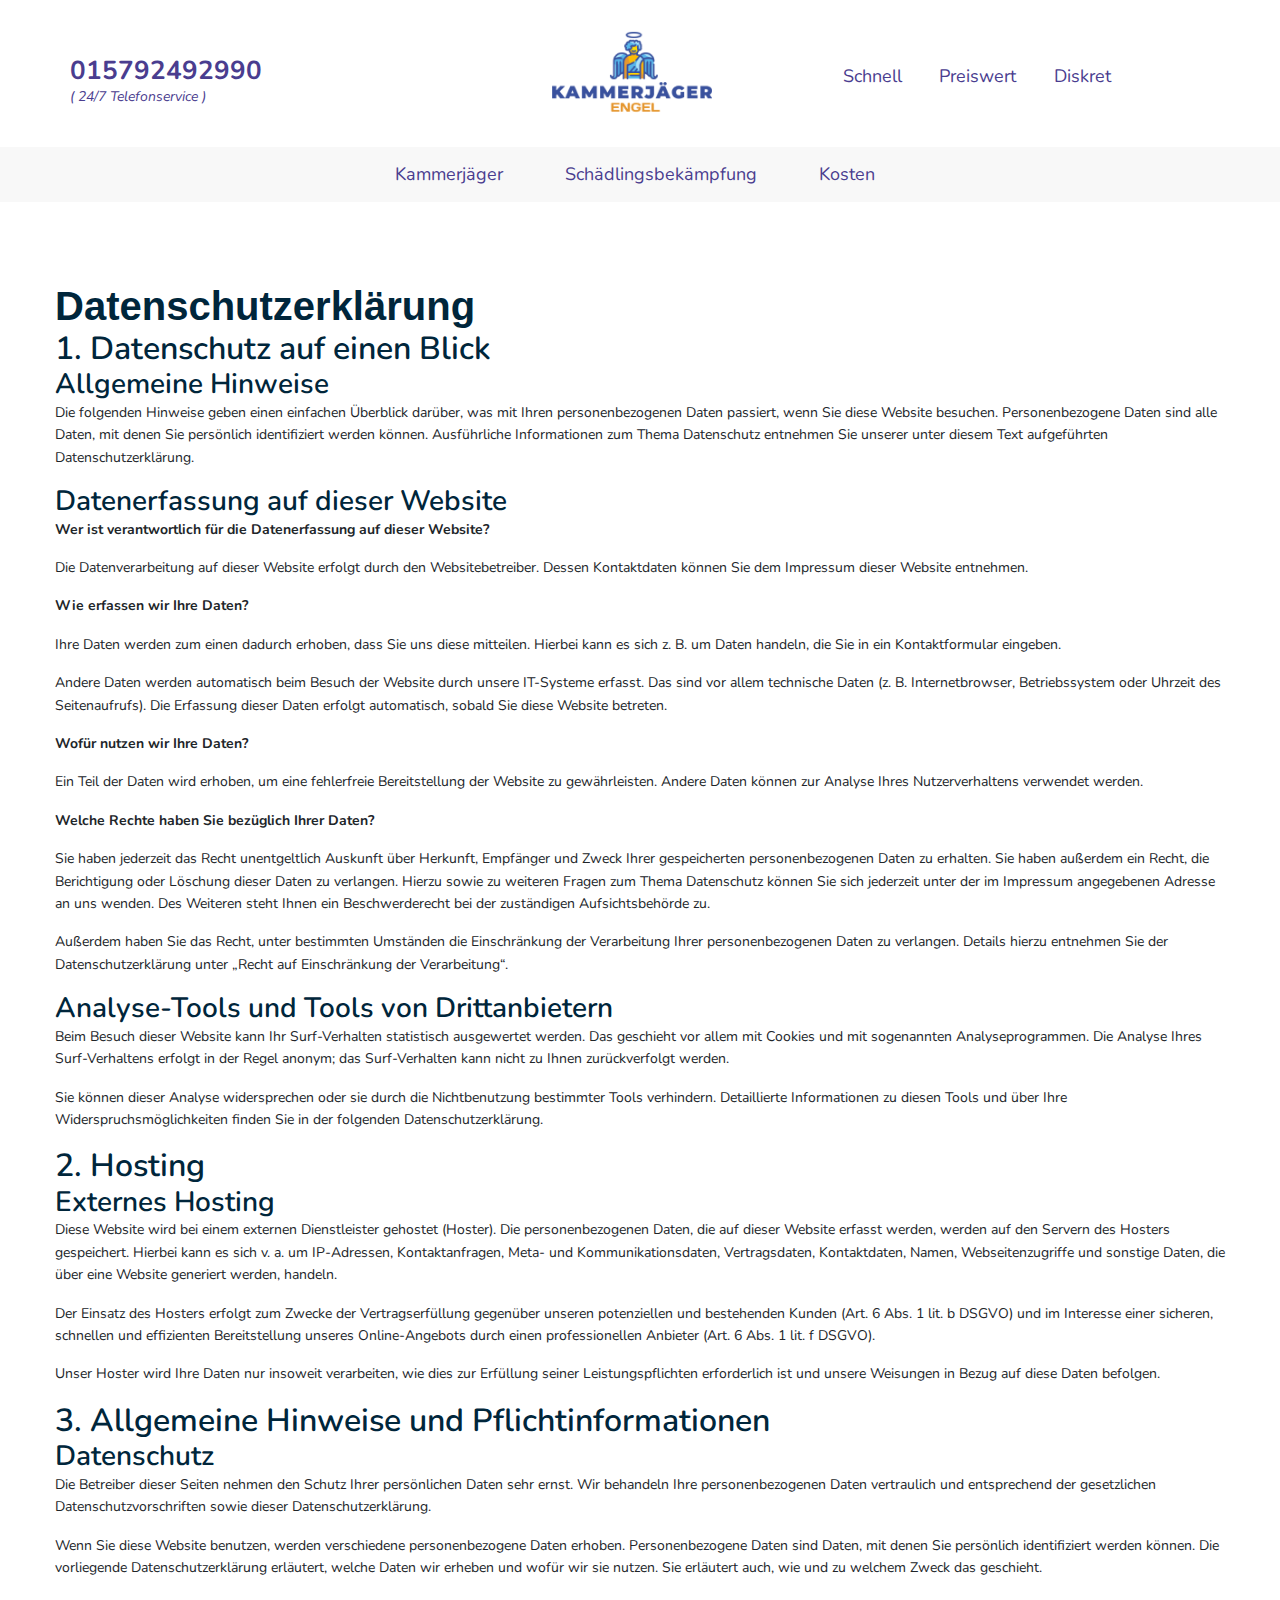
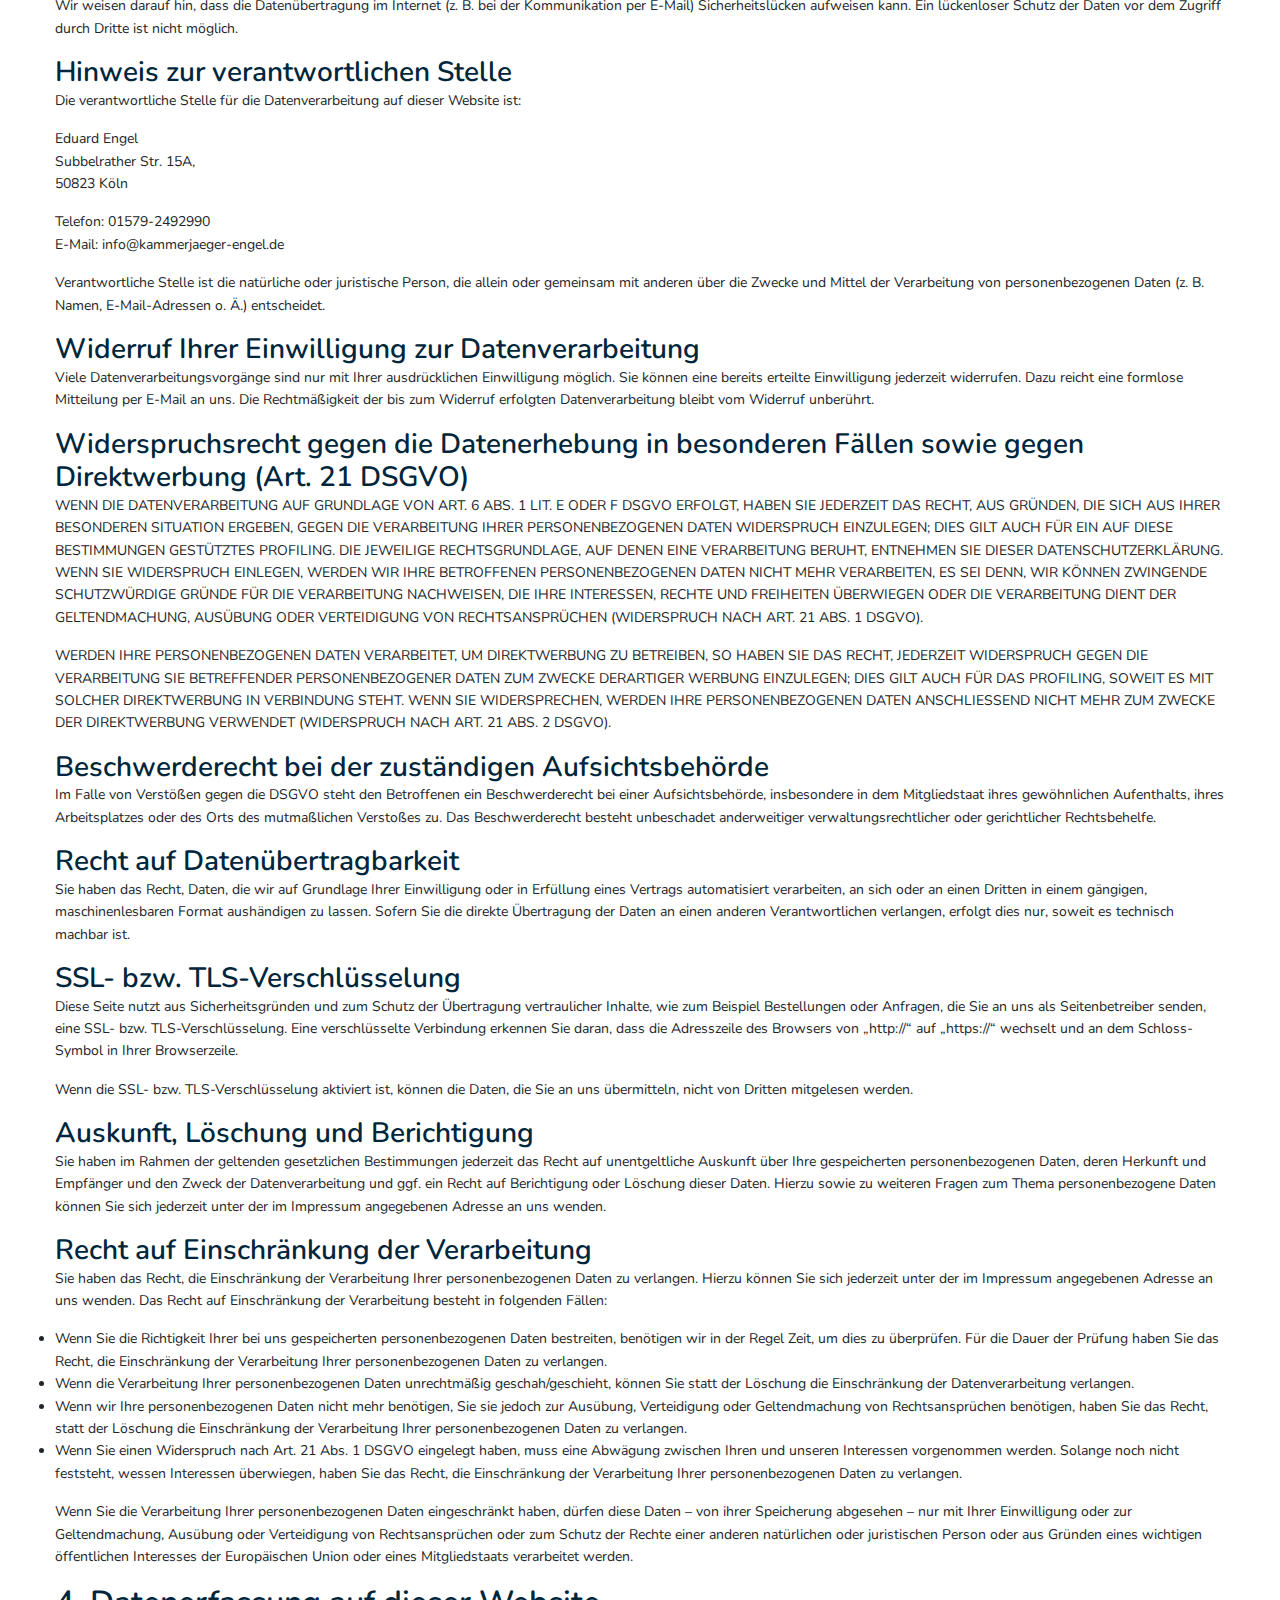
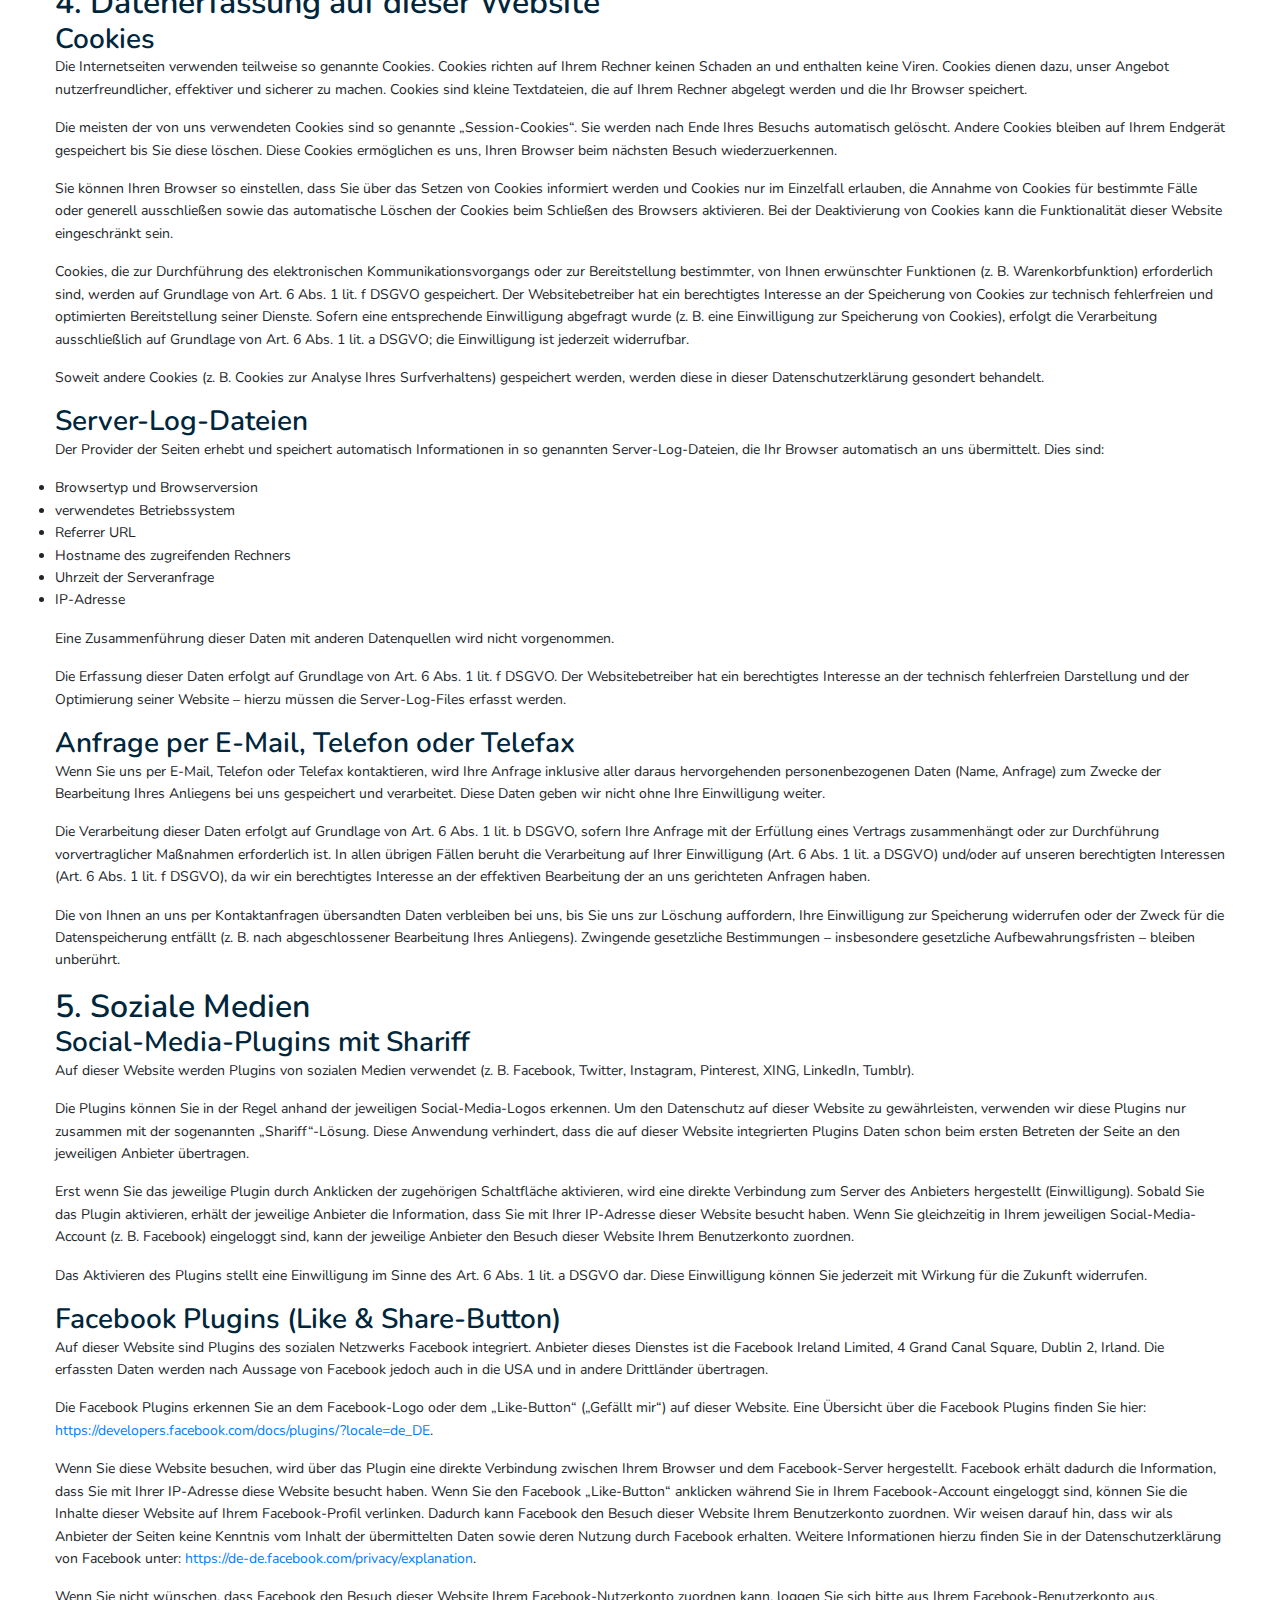
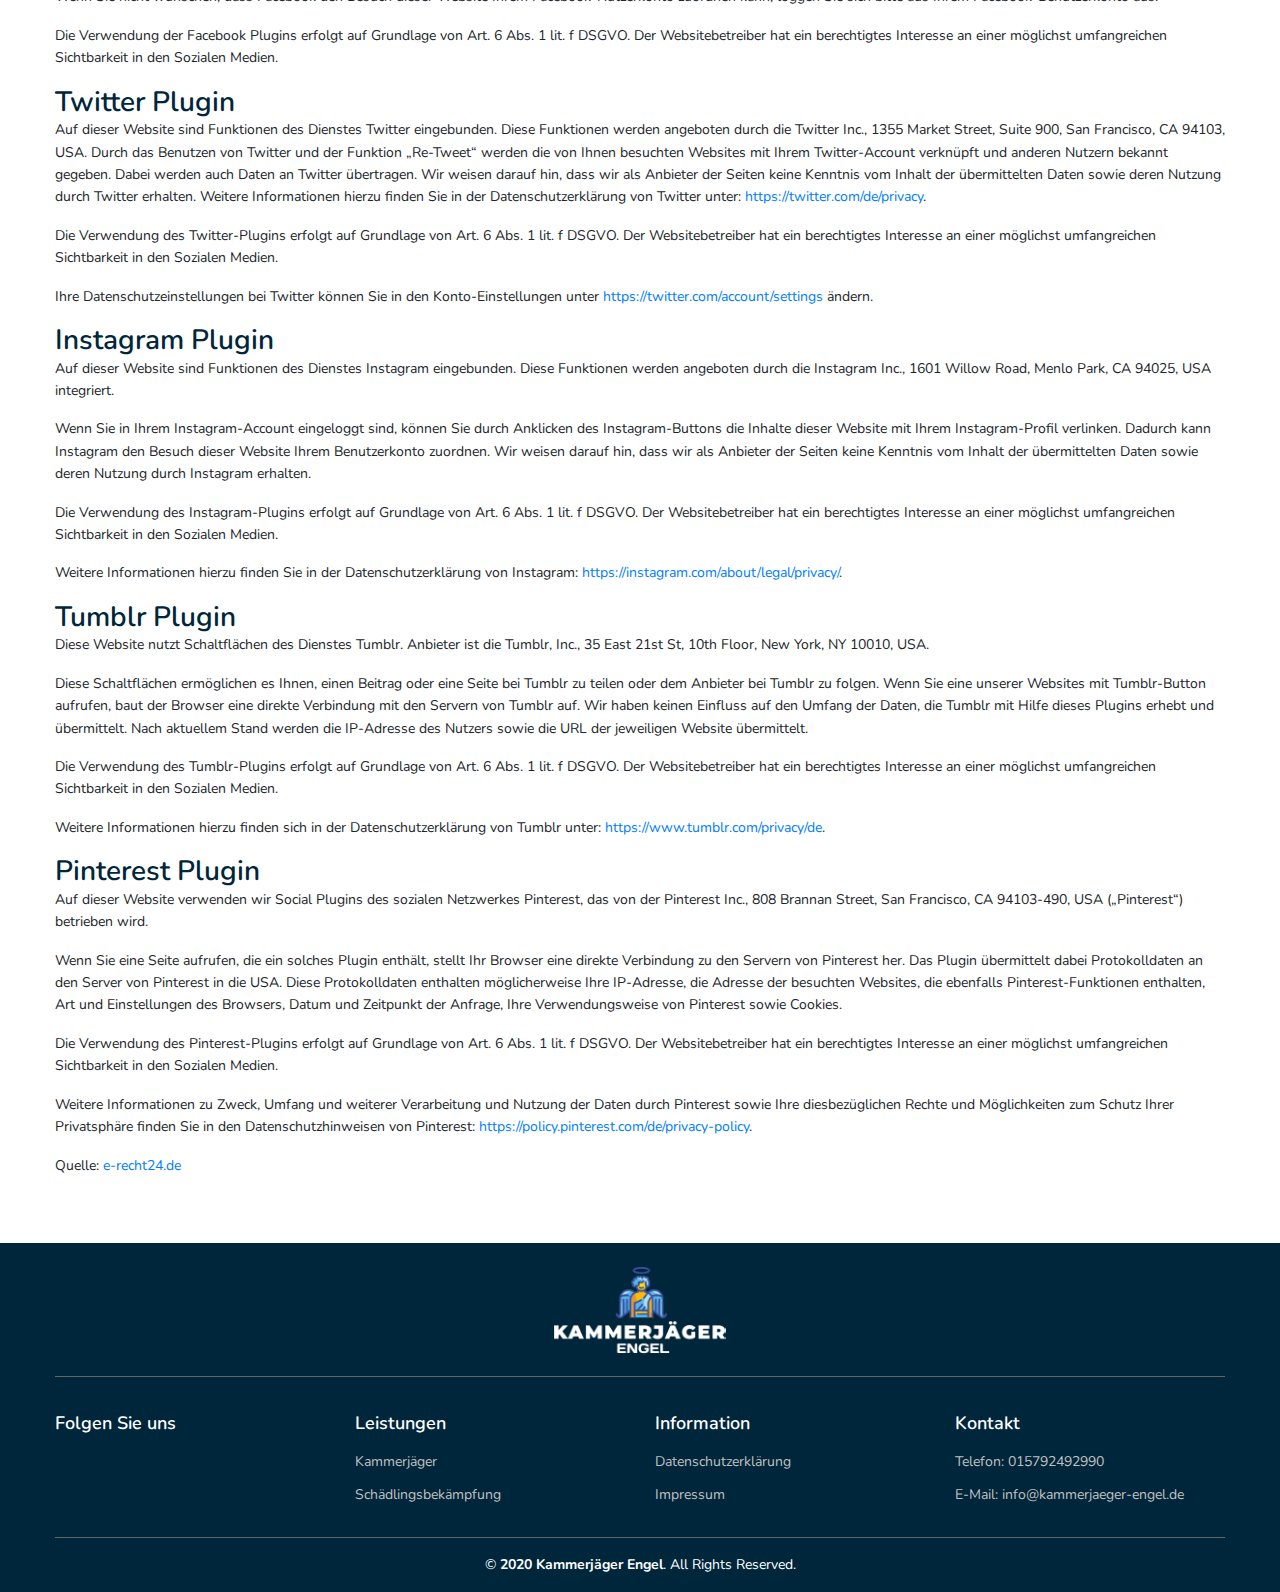
<file: datenschutz.html>
<!DOCTYPE html>

<html lang="de-DE">

<head>
    <link rel="canonical" href="" />
    <meta charset="utf-8">
    <meta http-equiv="X-UA-Compatible" content="IE=edge">
    <meta name="viewport" content="width=device-width, initial-scale=1">

    <!-- META -->
    <title>Kammerjäger in ihrer Nähe | Datenschutz</title>
    <meta name="description" content="Kammerjäger in ihrer Nähe • Qualifizierter Fachbetrieb • Faire Preise & Zügige Hilfe • Diskretion • 24h-Hotline ☎015792492990">
    <meta name="keywords" content="Kammerjäger, Kammerjäger Notdienst, Wespenbekämpfung, Nagerbekämpfung, Rattenbekämpfung, Taubenabwehr, Mäusebekämpfung, Flohbekämpfung, Kakerlakenbekämpfung, Ameisenbekämpfung, Fuchsabwehr, Bettwanzenbekämpfung, Mückenbekämpfung, Fliegenbekämpfung, Käferbekämpfung, Mottenbekämpfung, Silberfischbekämpfung, Schabenbekämpfung, Fuchsbekämpfung">
    <meta content="Kammerjäger Engel" name="author">
    <meta content="index, follow" name="robots">

    <!--- OPEN GRAPH --->
    <meta property="og:type" content="website">
    <meta property="og:title" content="Kammerjäger in ihrer Nähe 🕷️ Schnell » Preiswert » Diskret">
    <meta property="og:description" content="Kammerjäger in ihrer Nähe • Qualifizierter Fachbetrieb • Faire Preise & Zügige Hilfe • Diskretion • 24h-Hotline ☎015792492990">
    <meta property="og:url" content="">
    <meta property="og:image" content="assets/img/logo.png" />

    <!--- TWITTER --->

    <meta name="twitter:domain" content="" />
    <meta name="twitter:image" content="assets/img/logo.png" />


    <!-- STYLESHEETS -->
    <link rel="stylesheet" href="https://stackpath.bootstrapcdn.com/bootstrap/4.3.1/css/bootstrap.min.css" integrity="sha384-ggOyR0iXCbMQv3Xipma34MD+dH/1fQ784/j6cY/iJTQUOhcWr7x9JvoRxT2MZw1T" crossorigin="anonymous">
    <link rel="stylesheet" href="https://use.fontawesome.com/releases/v5.8.1/css/all.css" integrity="sha384-50oBUHEmvpQ+1lW4y57PTFmhCaXp0ML5d60M1M7uH2+nqUivzIebhndOJK28anvf" crossorigin="anonymous">
    <link href="assets/css/style.css" rel="stylesheet" type="text/css">

    <!-- FONTS -->
    <link href="https://fonts.googleapis.com/css?family=Fira+Sans+Condensed:700,800%7COpen+Sans:400,600,700" rel="stylesheet">
    <link href="https://fonts.googleapis.com/css2?family=Nunito:wght@300;400;700&display=swap" rel="stylesheet">

</head>

<body>

    <header>
        <div class="topbar">
            <div class="container">
                <div class="row">
                    <div class="col-xl-4 col-lg-4">
                        <div class="calltopbar d-none d-md-flex align-items-center">
                            <i class="fas fa-phone"></i>
                            <div class="calltopbar-text">
                                <b>015792492990</b>
                                </br>
                                <i>( 24/7 Telefonservice )</i>
                            </div>
                        </div>
                    </div>
                    <div class="col-xl-4 col-lg-4">
                        <a title="Logo Kammerjäger Engel" class="navbar-brand" href="/" style="text-transform: uppercase;"><img src="assets/img/logo.png" alt="Logo Kammerjäger Engel"></a>
                    </div>
                    <div class="col-xl-4 col-lg-4">
                        <div class="featuretopbar">
                            <div class="row">
                                <div class="featuretopbar-single">
                                    <i class="fas fa-check-circle"></i> Schnell
                                </div>
                                <div class="featuretopbar-single">
                                    <i class="fas fa-check-circle"></i> Preiswert
                                </div>
                                <div class="featuretopbar-single">
                                    <i class="fas fa-check-circle"></i> Diskret
                                </div>
                            </div>
                        </div>
                    </div>
                </div>
            </div>
        </div>

        <nav class="navbar navbar-expand-md navbar-dark bg-white fixed-top">
            <div class="container">
                <a title="Logo Kammerjäger Engel" class="navbar-brand desktopnone" href="/" style="text-transform: uppercase;"> <img src="assets/img/logo.png" alt="Logo Kammerjäger Engel"></a>
                <button class="navbar-toggler" type="button" data-toggle="collapse" data-target="#navbarsExampleDefault" aria-controls="navbarsExampleDefault" aria-expanded="false" aria-label="Toggle navigation">
                <span class="navbar-toggler-icon"></span>
            </button>
                <div class="collapse navbar-collapse" id="navbarsExampleDefault">
                    <ul class="navbar-nav ml-auto ">
                        <li class="nav-item active">
                            <a title="Kammerjäger in ihrer Nähe" class="nav-link" href="#">Kammerjäger</a>
                        </li>
                        <li class="nav-item">
                            <a title="Schädlingsbekämpfung in ihrer Nähe" class="nav-link" href="#">Schädlingsbekämpfung</a>
                        </li>
                        <li class="nav-item">
                            <a title="Kammerjäger Kosten" class="nav-link" href="#">Kosten</a>
                        </li>
                    </ul>
                </div>
            </div>
        </nav>
    </header>







    <div class="container p2-80">
        <h1>Datenschutzerklärung</h1>
        <h2>1. Datenschutz auf einen Blick</h2>
        <h3>Allgemeine Hinweise</h3>
        <p>Die folgenden Hinweise geben einen einfachen Überblick darüber, was mit Ihren personenbezogenen Daten passiert, wenn Sie diese Website besuchen. Personenbezogene Daten sind alle Daten, mit denen Sie persönlich identifiziert werden können. Ausführliche
            Informationen zum Thema Datenschutz entnehmen Sie unserer unter diesem Text aufgeführten Datenschutzerklärung.</p>
        <h3>Datenerfassung auf dieser Website</h3>
        <p><strong>Wer ist verantwortlich für die Datenerfassung auf dieser Website?</strong></p>
        <p>Die Datenverarbeitung auf dieser Website erfolgt durch den Websitebetreiber. Dessen Kontaktdaten können Sie dem Impressum dieser Website entnehmen.</p>
        <p><strong>Wie erfassen wir Ihre Daten?</strong></p>
        <p>Ihre Daten werden zum einen dadurch erhoben, dass Sie uns diese mitteilen. Hierbei kann es sich z.&nbsp;B. um Daten handeln, die Sie in ein Kontaktformular eingeben.</p>
        <p>Andere Daten werden automatisch beim Besuch der Website durch unsere IT-Systeme erfasst. Das sind vor allem technische Daten (z.&nbsp;B. Internetbrowser, Betriebssystem oder Uhrzeit des Seitenaufrufs). Die Erfassung dieser Daten erfolgt automatisch,
            sobald Sie diese Website betreten.</p>
        <p><strong>Wofür nutzen wir Ihre Daten?</strong></p>
        <p>Ein Teil der Daten wird erhoben, um eine fehlerfreie Bereitstellung der Website zu gewährleisten. Andere Daten können zur Analyse Ihres Nutzerverhaltens verwendet werden.</p>
        <p><strong>Welche Rechte haben Sie bezüglich Ihrer Daten?</strong></p>
        <p>Sie haben jederzeit das Recht unentgeltlich Auskunft über Herkunft, Empfänger und Zweck Ihrer gespeicherten personenbezogenen Daten zu erhalten. Sie haben außerdem ein Recht, die Berichtigung oder Löschung dieser Daten zu verlangen. Hierzu sowie
            zu weiteren Fragen zum Thema Datenschutz können Sie sich jederzeit unter der im Impressum angegebenen Adresse an uns wenden. Des Weiteren steht Ihnen ein Beschwerderecht bei der zuständigen Aufsichtsbehörde zu.</p>
        <p>Außerdem haben Sie das Recht, unter bestimmten Umständen die Einschränkung der Verarbeitung Ihrer personenbezogenen Daten zu verlangen. Details hierzu entnehmen Sie der Datenschutzerklärung unter „Recht auf Einschränkung der Verarbeitung“.</p>
        <h3>Analyse-Tools und Tools von Drittanbietern</h3>
        <p>Beim Besuch dieser Website kann Ihr Surf-Verhalten statistisch ausgewertet werden. Das geschieht vor allem mit Cookies und mit sogenannten Analyseprogrammen. Die Analyse Ihres Surf-Verhaltens erfolgt in der Regel anonym; das Surf-Verhalten kann
            nicht zu Ihnen zurückverfolgt werden.</p>
        <p>Sie können dieser Analyse widersprechen oder sie durch die Nichtbenutzung bestimmter Tools verhindern. Detaillierte Informationen zu diesen Tools und über Ihre Widerspruchsmöglichkeiten finden Sie in der folgenden Datenschutzerklärung.</p>
        <h2>2. Hosting</h2>
        <h3>Externes Hosting</h3>
        <p>Diese Website wird bei einem externen Dienstleister gehostet (Hoster). Die personenbezogenen Daten, die auf dieser Website erfasst werden, werden auf den Servern des Hosters gespeichert. Hierbei kann es sich v. a. um IP-Adressen, Kontaktanfragen,
            Meta- und Kommunikationsdaten, Vertragsdaten, Kontaktdaten, Namen, Webseitenzugriffe und sonstige Daten, die über eine Website generiert werden, handeln.</p>
        <p>Der Einsatz des Hosters erfolgt zum Zwecke der Vertragserfüllung gegenüber unseren potenziellen und bestehenden Kunden (Art. 6 Abs. 1 lit. b DSGVO) und im Interesse einer sicheren, schnellen und effizienten Bereitstellung unseres Online-Angebots
            durch einen professionellen Anbieter (Art. 6 Abs. 1 lit. f DSGVO).</p>
        <p>Unser Hoster wird Ihre Daten nur insoweit verarbeiten, wie dies zur Erfüllung seiner Leistungspflichten erforderlich ist und unsere Weisungen in Bezug auf diese Daten befolgen.</p>
        <h2>3. Allgemeine Hinweise und Pflichtinformationen</h2>
        <h3>Datenschutz</h3>
        <p>Die Betreiber dieser Seiten nehmen den Schutz Ihrer persönlichen Daten sehr ernst. Wir behandeln Ihre personenbezogenen Daten vertraulich und entsprechend der gesetzlichen Datenschutzvorschriften sowie dieser Datenschutzerklärung.</p>
        <p>Wenn Sie diese Website benutzen, werden verschiedene personenbezogene Daten erhoben. Personenbezogene Daten sind Daten, mit denen Sie persönlich identifiziert werden können. Die vorliegende Datenschutzerklärung erläutert, welche Daten wir erheben
            und wofür wir sie nutzen. Sie erläutert auch, wie und zu welchem Zweck das geschieht.</p>
        <p>Wir weisen darauf hin, dass die Datenübertragung im Internet (z.&nbsp;B. bei der Kommunikation per E-Mail) Sicherheitslücken aufweisen kann. Ein lückenloser Schutz der Daten vor dem Zugriff durch Dritte ist nicht möglich.</p>
        <h3>Hinweis zur verantwortlichen Stelle</h3>
        <p>Die verantwortliche Stelle für die Datenverarbeitung auf dieser Website ist:</p>
        <p>
            Eduard Engel
            <br> Subbelrather Str. 15A,
            <br> 50823 Köln
            <br>
        </p>
        <p>Telefon: 01579-2492990 <br> E-Mail: info@kammerjaeger-engel.de</p>
        <p>Verantwortliche Stelle ist die natürliche oder juristische Person, die allein oder gemeinsam mit anderen über die Zwecke und Mittel der Verarbeitung von personenbezogenen Daten (z.&nbsp;B. Namen, E-Mail-Adressen o. Ä.) entscheidet.</p>
        <h3>Widerruf Ihrer Einwilligung zur Datenverarbeitung</h3>
        <p>Viele Datenverarbeitungsvorgänge sind nur mit Ihrer ausdrücklichen Einwilligung möglich. Sie können eine bereits erteilte Einwilligung jederzeit widerrufen. Dazu reicht eine formlose Mitteilung per E-Mail an uns. Die Rechtmäßigkeit der bis zum
            Widerruf erfolgten Datenverarbeitung bleibt vom Widerruf unberührt.</p>
        <h3>Widerspruchsrecht gegen die Datenerhebung in besonderen Fällen sowie gegen Direktwerbung (Art. 21 DSGVO)</h3>
        <p>WENN DIE DATENVERARBEITUNG AUF GRUNDLAGE VON ART. 6 ABS. 1 LIT. E ODER F DSGVO ERFOLGT, HABEN SIE JEDERZEIT DAS RECHT, AUS GRÜNDEN, DIE SICH AUS IHRER BESONDEREN SITUATION ERGEBEN, GEGEN DIE VERARBEITUNG IHRER PERSONENBEZOGENEN DATEN WIDERSPRUCH
            EINZULEGEN; DIES GILT AUCH FÜR EIN AUF DIESE BESTIMMUNGEN GESTÜTZTES PROFILING. DIE JEWEILIGE RECHTSGRUNDLAGE, AUF DENEN EINE VERARBEITUNG BERUHT, ENTNEHMEN SIE DIESER DATENSCHUTZERKLÄRUNG. WENN SIE WIDERSPRUCH EINLEGEN, WERDEN WIR IHRE BETROFFENEN
            PERSONENBEZOGENEN DATEN NICHT MEHR VERARBEITEN, ES SEI DENN, WIR KÖNNEN ZWINGENDE SCHUTZWÜRDIGE GRÜNDE FÜR DIE VERARBEITUNG NACHWEISEN, DIE IHRE INTERESSEN, RECHTE UND FREIHEITEN ÜBERWIEGEN ODER DIE VERARBEITUNG DIENT DER GELTENDMACHUNG, AUSÜBUNG
            ODER VERTEIDIGUNG VON RECHTSANSPRÜCHEN (WIDERSPRUCH NACH ART. 21 ABS. 1 DSGVO).</p>
        <p>WERDEN IHRE PERSONENBEZOGENEN DATEN VERARBEITET, UM DIREKTWERBUNG ZU BETREIBEN, SO HABEN SIE DAS RECHT, JEDERZEIT WIDERSPRUCH GEGEN DIE VERARBEITUNG SIE BETREFFENDER PERSONENBEZOGENER DATEN ZUM ZWECKE DERARTIGER WERBUNG EINZULEGEN; DIES GILT AUCH
            FÜR DAS PROFILING, SOWEIT ES MIT SOLCHER DIREKTWERBUNG IN VERBINDUNG STEHT. WENN SIE WIDERSPRECHEN, WERDEN IHRE PERSONENBEZOGENEN DATEN ANSCHLIESSEND NICHT MEHR ZUM ZWECKE DER DIREKTWERBUNG VERWENDET (WIDERSPRUCH NACH ART. 21 ABS. 2 DSGVO).</p>
        <h3>Beschwerderecht bei der zuständigen Aufsichtsbehörde</h3>
        <p>Im Falle von Verstößen gegen die DSGVO steht den Betroffenen ein Beschwerderecht bei einer Aufsichtsbehörde, insbesondere in dem Mitgliedstaat ihres gewöhnlichen Aufenthalts, ihres Arbeitsplatzes oder des Orts des mutmaßlichen Verstoßes zu. Das
            Beschwerderecht besteht unbeschadet anderweitiger verwaltungsrechtlicher oder gerichtlicher Rechtsbehelfe.</p>
        <h3>Recht auf Datenübertragbarkeit</h3>
        <p>Sie haben das Recht, Daten, die wir auf Grundlage Ihrer Einwilligung oder in Erfüllung eines Vertrags automatisiert verarbeiten, an sich oder an einen Dritten in einem gängigen, maschinenlesbaren Format aushändigen zu lassen. Sofern Sie die direkte
            Übertragung der Daten an einen anderen Verantwortlichen verlangen, erfolgt dies nur, soweit es technisch machbar ist.</p>
        <h3>SSL- bzw. TLS-Verschlüsselung</h3>
        <p>Diese Seite nutzt aus Sicherheitsgründen und zum Schutz der Übertragung vertraulicher Inhalte, wie zum Beispiel Bestellungen oder Anfragen, die Sie an uns als Seitenbetreiber senden, eine SSL- bzw. TLS-Verschlüsselung. Eine verschlüsselte Verbindung
            erkennen Sie daran, dass die Adresszeile des Browsers von „http://“ auf „https://“ wechselt und an dem Schloss-Symbol in Ihrer Browserzeile.</p>
        <p>Wenn die SSL- bzw. TLS-Verschlüsselung aktiviert ist, können die Daten, die Sie an uns übermitteln, nicht von Dritten mitgelesen werden.</p>
        <h3>Auskunft, Löschung und Berichtigung</h3>
        <p>Sie haben im Rahmen der geltenden gesetzlichen Bestimmungen jederzeit das Recht auf unentgeltliche Auskunft über Ihre gespeicherten personenbezogenen Daten, deren Herkunft und Empfänger und den Zweck der Datenverarbeitung und ggf. ein Recht auf
            Berichtigung oder Löschung dieser Daten. Hierzu sowie zu weiteren Fragen zum Thema personenbezogene Daten können Sie sich jederzeit unter der im Impressum angegebenen Adresse an uns wenden.</p>
        <h3>Recht auf Einschränkung der Verarbeitung</h3>
        <p>Sie haben das Recht, die Einschränkung der Verarbeitung Ihrer personenbezogenen Daten zu verlangen. Hierzu können Sie sich jederzeit unter der im Impressum angegebenen Adresse an uns wenden. Das Recht auf Einschränkung der Verarbeitung besteht
            in folgenden Fällen:</p>
        <ul>
            <li>Wenn Sie die Richtigkeit Ihrer bei uns gespeicherten personenbezogenen Daten bestreiten, benötigen wir in der Regel Zeit, um dies zu überprüfen. Für die Dauer der Prüfung haben Sie das Recht, die Einschränkung der Verarbeitung Ihrer personenbezogenen
                Daten zu verlangen.</li>
            <li>Wenn die Verarbeitung Ihrer personenbezogenen Daten unrechtmäßig geschah/geschieht, können Sie statt der Löschung die Einschränkung der Datenverarbeitung verlangen.</li>
            <li>Wenn wir Ihre personenbezogenen Daten nicht mehr benötigen, Sie sie jedoch zur Ausübung, Verteidigung oder Geltendmachung von Rechtsansprüchen benötigen, haben Sie das Recht, statt der Löschung die Einschränkung der Verarbeitung Ihrer personenbezogenen
                Daten zu verlangen.</li>
            <li>Wenn Sie einen Widerspruch nach Art. 21 Abs. 1 DSGVO eingelegt haben, muss eine Abwägung zwischen Ihren und unseren Interessen vorgenommen werden. Solange noch nicht feststeht, wessen Interessen überwiegen, haben Sie das Recht, die Einschränkung
                der Verarbeitung Ihrer personenbezogenen Daten zu verlangen.</li>
        </ul>
        <p>Wenn Sie die Verarbeitung Ihrer personenbezogenen Daten eingeschränkt haben, dürfen diese Daten – von ihrer Speicherung abgesehen – nur mit Ihrer Einwilligung oder zur Geltendmachung, Ausübung oder Verteidigung von Rechtsansprüchen oder zum Schutz
            der Rechte einer anderen natürlichen oder juristischen Person oder aus Gründen eines wichtigen öffentlichen Interesses der Europäischen Union oder eines Mitgliedstaats verarbeitet werden.</p>
        <h2>4. Datenerfassung auf dieser Website</h2>
        <h3>Cookies</h3>
        <p>Die Internetseiten verwenden teilweise so genannte Cookies. Cookies richten auf Ihrem Rechner keinen Schaden an und enthalten keine Viren. Cookies dienen dazu, unser Angebot nutzerfreundlicher, effektiver und sicherer zu machen. Cookies sind kleine
            Textdateien, die auf Ihrem Rechner abgelegt werden und die Ihr Browser speichert.</p>
        <p>Die meisten der von uns verwendeten Cookies sind so genannte „Session-Cookies“. Sie werden nach Ende Ihres Besuchs automatisch gelöscht. Andere Cookies bleiben auf Ihrem Endgerät gespeichert bis Sie diese löschen. Diese Cookies ermöglichen es
            uns, Ihren Browser beim nächsten Besuch wiederzuerkennen.</p>
        <p>Sie können Ihren Browser so einstellen, dass Sie über das Setzen von Cookies informiert werden und Cookies nur im Einzelfall erlauben, die Annahme von Cookies für bestimmte Fälle oder generell ausschließen sowie das automatische Löschen der Cookies
            beim Schließen des Browsers aktivieren. Bei der Deaktivierung von Cookies kann die Funktionalität dieser Website eingeschränkt sein.</p>
        <p>Cookies, die zur Durchführung des elektronischen Kommunikationsvorgangs oder zur Bereitstellung bestimmter, von Ihnen erwünschter Funktionen (z.&nbsp;B. Warenkorbfunktion) erforderlich sind, werden auf Grundlage von Art. 6 Abs. 1 lit. f DSGVO
            gespeichert. Der Websitebetreiber hat ein berechtigtes Interesse an der Speicherung von Cookies zur technisch fehlerfreien und optimierten Bereitstellung seiner Dienste. Sofern eine entsprechende Einwilligung abgefragt wurde (z. B. eine Einwilligung
            zur Speicherung von Cookies), erfolgt die Verarbeitung ausschließlich auf Grundlage von Art. 6 Abs. 1 lit. a DSGVO; die Einwilligung ist jederzeit widerrufbar.</p>
        <p>Soweit andere Cookies (z.&nbsp;B. Cookies zur Analyse Ihres Surfverhaltens) gespeichert werden, werden diese in dieser Datenschutzerklärung gesondert behandelt.</p>
        <h3>Server-Log-Dateien</h3>
        <p>Der Provider der Seiten erhebt und speichert automatisch Informationen in so genannten Server-Log-Dateien, die Ihr Browser automatisch an uns übermittelt. Dies sind:</p>
        <ul>
            <li>Browsertyp und Browserversion</li>
            <li>verwendetes Betriebssystem</li>
            <li>Referrer URL</li>
            <li>Hostname des zugreifenden Rechners</li>
            <li>Uhrzeit der Serveranfrage</li>
            <li>IP-Adresse</li>
        </ul>
        <p>Eine Zusammenführung dieser Daten mit anderen Datenquellen wird nicht vorgenommen.</p>
        <p>Die Erfassung dieser Daten erfolgt auf Grundlage von Art. 6 Abs. 1 lit. f DSGVO. Der Websitebetreiber hat ein berechtigtes Interesse an der technisch fehlerfreien Darstellung und der Optimierung seiner Website – hierzu müssen die Server-Log-Files
            erfasst werden.</p>
        <h3>Anfrage per E-Mail, Telefon oder Telefax</h3>
        <p>Wenn Sie uns per E-Mail, Telefon oder Telefax kontaktieren, wird Ihre Anfrage inklusive aller daraus hervorgehenden personenbezogenen Daten (Name, Anfrage) zum Zwecke der Bearbeitung Ihres Anliegens bei uns gespeichert und verarbeitet. Diese Daten
            geben wir nicht ohne Ihre Einwilligung weiter.</p>
        <p>Die Verarbeitung dieser Daten erfolgt auf Grundlage von Art. 6 Abs. 1 lit. b DSGVO, sofern Ihre Anfrage mit der Erfüllung eines Vertrags zusammenhängt oder zur Durchführung vorvertraglicher Maßnahmen erforderlich ist. In allen übrigen Fällen beruht
            die Verarbeitung auf Ihrer Einwilligung (Art. 6 Abs. 1 lit. a DSGVO) und/oder auf unseren berechtigten Interessen (Art. 6 Abs. 1 lit. f DSGVO), da wir ein berechtigtes Interesse an der effektiven Bearbeitung der an uns gerichteten Anfragen
            haben.
        </p>
        <p>Die von Ihnen an uns per Kontaktanfragen übersandten Daten verbleiben bei uns, bis Sie uns zur Löschung auffordern, Ihre Einwilligung zur Speicherung widerrufen oder der Zweck für die Datenspeicherung entfällt (z.&nbsp;B. nach abgeschlossener
            Bearbeitung Ihres Anliegens). Zwingende gesetzliche Bestimmungen – insbesondere gesetzliche Aufbewahrungsfristen – bleiben unberührt.</p>
        <h2>5. Soziale Medien</h2>
        <h3>Social-Media-Plugins mit Shariff</h3>
        <p>Auf dieser Website werden Plugins von sozialen Medien verwendet (z.&nbsp;B. Facebook, Twitter, Instagram, Pinterest, XING, LinkedIn, Tumblr).</p>
        <p>Die Plugins können Sie in der Regel anhand der jeweiligen Social-Media-Logos erkennen. Um den Datenschutz auf dieser Website zu gewährleisten, verwenden wir diese Plugins nur zusammen mit der sogenannten „Shariff“-Lösung. Diese Anwendung verhindert,
            dass die auf dieser Website integrierten Plugins Daten schon beim ersten Betreten der Seite an den jeweiligen Anbieter übertragen.</p>
        <p>Erst wenn Sie das jeweilige Plugin durch Anklicken der zugehörigen Schaltfläche aktivieren, wird eine direkte Verbindung zum Server des Anbieters hergestellt (Einwilligung). Sobald Sie das Plugin aktivieren, erhält der jeweilige Anbieter die Information,
            dass Sie mit Ihrer IP-Adresse dieser Website besucht haben. Wenn Sie gleichzeitig in Ihrem jeweiligen Social-Media-Account (z.&nbsp;B. Facebook) eingeloggt sind, kann der jeweilige Anbieter den Besuch dieser Website Ihrem Benutzerkonto zuordnen.</p>
        <p>Das Aktivieren des Plugins stellt eine Einwilligung im Sinne des Art. 6 Abs. 1 lit. a DSGVO dar. Diese Einwilligung können Sie jederzeit mit Wirkung für die Zukunft widerrufen.</p>
        <h3>Facebook Plugins (Like &amp; Share-Button)</h3>
        <p>Auf dieser Website sind Plugins des sozialen Netzwerks Facebook integriert. Anbieter dieses Dienstes ist die Facebook Ireland Limited, 4 Grand Canal Square, Dublin 2, Irland. Die erfassten Daten werden nach Aussage von Facebook jedoch auch in
            die USA und in andere Drittländer übertragen.</p>
        <p>Die Facebook Plugins erkennen Sie an dem Facebook-Logo oder dem „Like-Button“ („Gefällt mir“) auf dieser Website. Eine Übersicht über die Facebook Plugins finden Sie hier: <a href="https://developers.facebook.com/docs/plugins/?locale=de_DE" target="_blank"
                rel="noopener noreferrer">https://developers.facebook.com/docs/plugins/?locale=de_DE</a>.</p>
        <p>Wenn Sie diese Website besuchen, wird über das Plugin eine direkte Verbindung zwischen Ihrem Browser und dem Facebook-Server hergestellt. Facebook erhält dadurch die Information, dass Sie mit Ihrer IP-Adresse diese Website besucht haben. Wenn
            Sie den Facebook „Like-Button“ anklicken während Sie in Ihrem Facebook-Account eingeloggt sind, können Sie die Inhalte dieser Website auf Ihrem Facebook-Profil verlinken. Dadurch kann Facebook den Besuch dieser Website Ihrem Benutzerkonto
            zuordnen. Wir weisen darauf hin, dass wir als Anbieter der Seiten keine Kenntnis vom Inhalt der übermittelten Daten sowie deren Nutzung durch Facebook erhalten. Weitere Informationen hierzu finden Sie in der Datenschutzerklärung von Facebook
            unter: <a href="https://de-de.facebook.com/privacy/explanation" target="_blank" rel="noopener noreferrer">https://de-de.facebook.com/privacy/explanation</a>.</p>
        <p>Wenn Sie nicht wünschen, dass Facebook den Besuch dieser Website Ihrem Facebook-Nutzerkonto zuordnen kann, loggen Sie sich bitte aus Ihrem Facebook-Benutzerkonto aus.</p>
        <p>Die Verwendung der Facebook Plugins erfolgt auf Grundlage von Art. 6 Abs. 1 lit. f DSGVO. Der Websitebetreiber hat ein berechtigtes Interesse an einer möglichst umfangreichen Sichtbarkeit in den Sozialen Medien.</p>
        <h3>Twitter Plugin</h3>
        <p>Auf dieser Website sind Funktionen des Dienstes Twitter eingebunden. Diese Funktionen werden angeboten durch die Twitter Inc., 1355 Market Street, Suite 900, San Francisco, CA 94103, USA. Durch das Benutzen von Twitter und der Funktion „Re-Tweet“
            werden die von Ihnen besuchten Websites mit Ihrem Twitter-Account verknüpft und anderen Nutzern bekannt gegeben. Dabei werden auch Daten an Twitter übertragen. Wir weisen darauf hin, dass wir als Anbieter der Seiten keine Kenntnis vom Inhalt
            der übermittelten Daten sowie deren Nutzung durch Twitter erhalten. Weitere Informationen hierzu finden Sie in der Datenschutzerklärung von Twitter unter: <a href="https://twitter.com/de/privacy" target="_blank" rel="noopener noreferrer">https://twitter.com/de/privacy</a>.</p>
        <p>Die Verwendung des Twitter-Plugins erfolgt auf Grundlage von Art. 6 Abs. 1 lit. f DSGVO. Der Websitebetreiber hat ein berechtigtes Interesse an einer möglichst umfangreichen Sichtbarkeit in den Sozialen Medien.</p>
        <p>Ihre Datenschutzeinstellungen bei Twitter können Sie in den Konto-Einstellungen unter <a href="https://twitter.com/account/settings" target="_blank" rel="noopener noreferrer">https://twitter.com/account/settings</a> ändern.</p>
        <h3>Instagram Plugin</h3>
        <p>Auf dieser Website sind Funktionen des Dienstes Instagram eingebunden. Diese Funktionen werden angeboten durch die Instagram Inc., 1601 Willow Road, Menlo Park, CA 94025, USA integriert.</p>
        <p>Wenn Sie in Ihrem Instagram-Account eingeloggt sind, können Sie durch Anklicken des Instagram-Buttons die Inhalte dieser Website mit Ihrem Instagram-Profil verlinken. Dadurch kann Instagram den Besuch dieser Website Ihrem Benutzerkonto zuordnen.
            Wir weisen darauf hin, dass wir als Anbieter der Seiten keine Kenntnis vom Inhalt der übermittelten Daten sowie deren Nutzung durch Instagram erhalten.</p>
        <p>Die Verwendung des Instagram-Plugins erfolgt auf Grundlage von Art. 6 Abs. 1 lit. f DSGVO. Der Websitebetreiber hat ein berechtigtes Interesse an einer möglichst umfangreichen Sichtbarkeit in den Sozialen Medien.</p>
        <p>Weitere Informationen hierzu finden Sie in der Datenschutzerklärung von Instagram: <a href="https://instagram.com/about/legal/privacy/" target="_blank" rel="noopener noreferrer">https://instagram.com/about/legal/privacy/</a>.</p>
        <h3>Tumblr Plugin</h3>
        <p>Diese Website nutzt Schaltflächen des Dienstes Tumblr. Anbieter ist die Tumblr, Inc., 35 East 21st St, 10th Floor, New York, NY 10010, USA.</p>
        <p>Diese Schaltflächen ermöglichen es Ihnen, einen Beitrag oder eine Seite bei Tumblr zu teilen oder dem Anbieter bei Tumblr zu folgen. Wenn Sie eine unserer Websites mit Tumblr-Button aufrufen, baut der Browser eine direkte Verbindung mit den Servern
            von Tumblr auf. Wir haben keinen Einfluss auf den Umfang der Daten, die Tumblr mit Hilfe dieses Plugins erhebt und übermittelt. Nach aktuellem Stand werden die IP-Adresse des Nutzers sowie die URL der jeweiligen Website übermittelt.</p>
        <p>Die Verwendung des Tumblr-Plugins erfolgt auf Grundlage von Art. 6 Abs. 1 lit. f DSGVO. Der Websitebetreiber hat ein berechtigtes Interesse an einer möglichst umfangreichen Sichtbarkeit in den Sozialen Medien.</p>
        <p>Weitere Informationen hierzu finden sich in der Datenschutzerklärung von Tumblr unter: <a href="https://www.tumblr.com/privacy/de" target="_blank" rel="noopener noreferrer">https://www.tumblr.com/privacy/de</a>.</p>
        <h3>Pinterest Plugin</h3>
        <p>Auf dieser Website verwenden wir Social Plugins des sozialen Netzwerkes Pinterest, das von der Pinterest Inc., 808 Brannan Street, San Francisco, CA 94103-490, USA („Pinterest“) betrieben wird.</p>
        <p>Wenn Sie eine Seite aufrufen, die ein solches Plugin enthält, stellt Ihr Browser eine direkte Verbindung zu den Servern von Pinterest her. Das Plugin übermittelt dabei Protokolldaten an den Server von Pinterest in die USA. Diese Protokolldaten
            enthalten möglicherweise Ihre IP-Adresse, die Adresse der besuchten Websites, die ebenfalls Pinterest-Funktionen enthalten, Art und Einstellungen des Browsers, Datum und Zeitpunkt der Anfrage, Ihre Verwendungsweise von Pinterest sowie Cookies.</p>
        <p>Die Verwendung des Pinterest-Plugins erfolgt auf Grundlage von Art. 6 Abs. 1 lit. f DSGVO. Der Websitebetreiber hat ein berechtigtes Interesse an einer möglichst umfangreichen Sichtbarkeit in den Sozialen Medien.</p>
        <p>Weitere Informationen zu Zweck, Umfang und weiterer Verarbeitung und Nutzung der Daten durch Pinterest sowie Ihre diesbezüglichen Rechte und Möglichkeiten zum Schutz Ihrer Privatsphäre finden Sie in den Datenschutzhinweisen von Pinterest: <a href="https://policy.pinterest.com/de/privacy-policy"
                target="_blank" rel="noopener noreferrer">https://policy.pinterest.com/de/privacy-policy</a>.</p>
        <p>Quelle: <a href="https://www.e-recht24.de">e-recht24.de</a></p>
    </div>



    <footer>
        <div class="container">
            <div class="col-md-12">
                <img src="assets/img/logo-footer.png" alt="Logo Kammerjäger Engel Footer">
            </div>
            <hr>
            <div class="row">
                <div class="col-md-3 col-6">
                    <div class="footer-links">
                        <h3>Folgen Sie uns</h3>
                        <ul class="social-media">
                            <li><a href="#"><span><i class="fab fa-facebook-square"></i></span></a></li>
                            <li><a href="https://twitter.com/"><span><i class="fab fa-twitter-square"></i></span></a></li>
                            <li><a href="https://www.pinterest.de/"><span><i class="fab fa-pinterest-square"></i></span></a></li>
                        </ul>
                    </div>
                </div>
                <div class="col-md-3 col-6">
                    <div class="footer-links">
                        <h3>Leistungen</h3>
                        <ul>
                            <li><a href="#"><span>Kammerjäger</span></a></li>
                            <li><a href="#"><span>Schädlingsbekämpfung</span></a></li>
                        </ul>
                    </div>
                </div>
                <div class="col-md-3 col-6">
                    <div class="footer-links">
                        <h3>Information</h3>
                        <ul>
                            <li><a href="/datenschutz.html"><span>Datenschutzerklärung</span></a></li>
                            <li><a href="/impressum.html"><span>Impressum</span></a></li>
                        </ul>
                    </div>
                </div>
                <div class="col-md-3 col-6">
                    <div class="footer-links">
                        <h3>Kontakt</h3>
                        <ul>
                            <li><a href="tel:015792492990"><span>Telefon: 015792492990</span></a></li>
                            <li><a href="mailto:info@kammerjaeger-engel.de"><span>E-Mail: info@kammerjaeger-engel.de</span></a></li>
                        </ul>
                    </div>
                </div>
            </div>
            <hr>

            <p>© <strong>2020 Kammerjäger Engel</strong>. All Rights Reserved.</p>
        </div>
    </footer>

    <script src="https://code.jquery.com/jquery-3.3.1.slim.min.js" integrity="sha384-q8i/X+965DzO0rT7abK41JStQIAqVgRVzpbzo5smXKp4YfRvH+8abtTE1Pi6jizo" crossorigin="anonymous"></script>
    <script src="https://cdnjs.cloudflare.com/ajax/libs/popper.js/1.14.7/umd/popper.min.js" integrity="sha384-UO2eT0CpHqdSJQ6hJty5KVphtPhzWj9WO1clHTMGa3JDZwrnQq4sF86dIHNDz0W1" crossorigin="anonymous"></script>
    <script src="https://stackpath.bootstrapcdn.com/bootstrap/4.3.1/js/bootstrap.min.js" integrity="sha384-JjSmVgyd0p3pXB1rRibZUAYoIIy6OrQ6VrjIEaFf/nJGzIxFDsf4x0xIM+B07jRM" crossorigin="anonymous"></script>

</body>

</html>
</file>
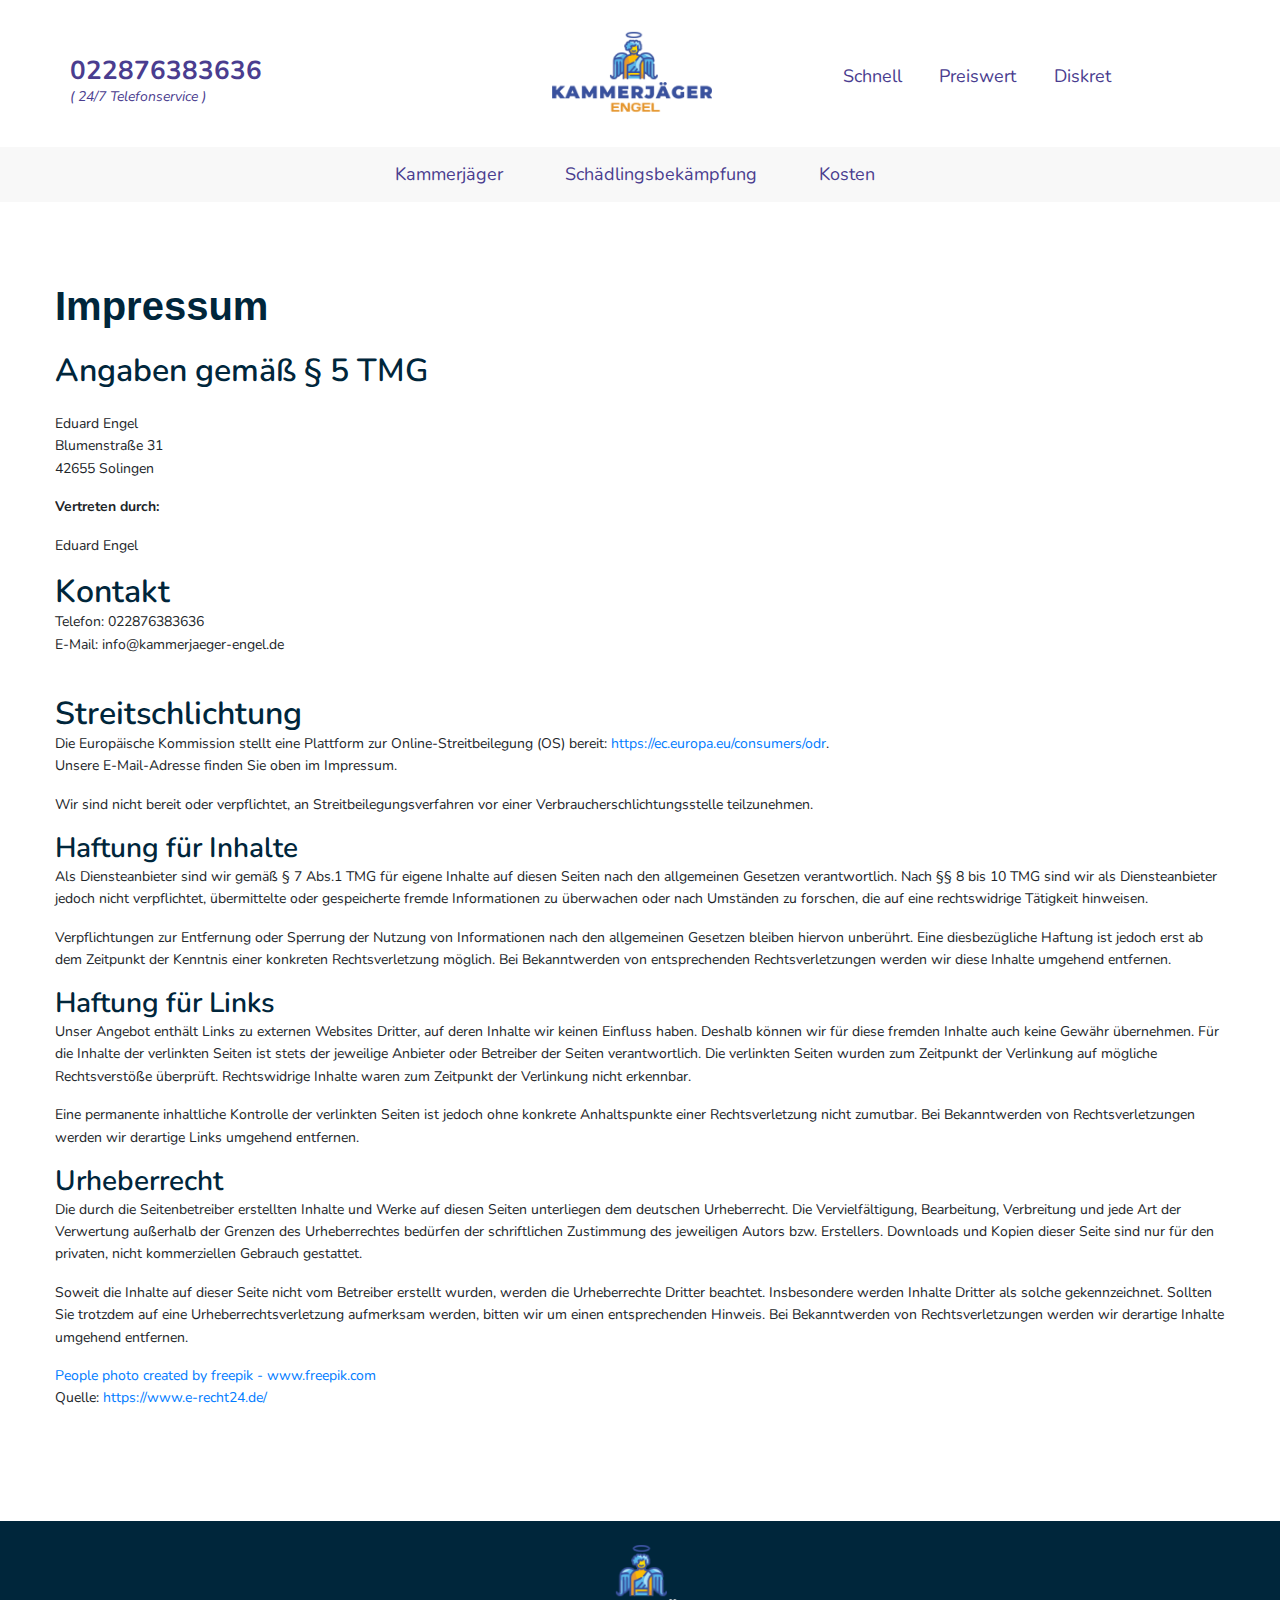
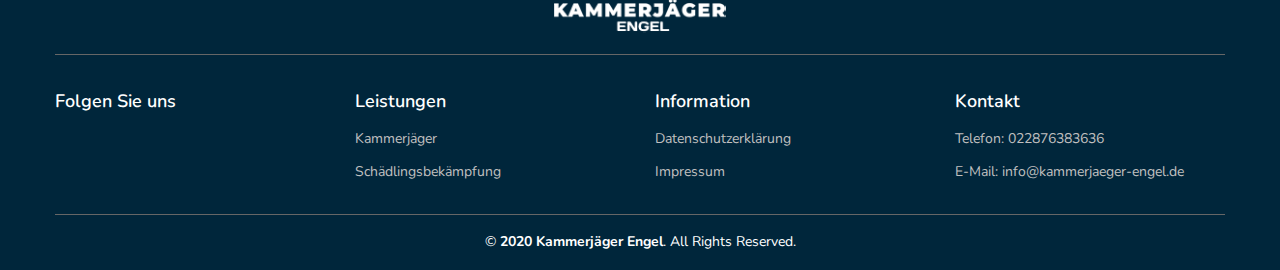
<file: impressum.html>
<!DOCTYPE html>

<html lang="de-DE">

<head>
    <link rel="canonical" href="" />
    <meta charset="utf-8">
    <meta http-equiv="X-UA-Compatible" content="IE=edge">
    <meta name="viewport" content="width=device-width, initial-scale=1">

    <!-- META -->
    <title>Kammerjäger in ihrer Nähe | Impressum</title>
    <meta name="description" content="Kammerjäger in ihrer Nähe • Qualifizierter Fachbetrieb • Faire Preise & Zügige Hilfe • Diskretion • 24h-Hotline ☎ 022876383636">
    <meta name="keywords" content="Kammerjäger, Kammerjäger Notdienst, Wespenbekämpfung, Nagerbekämpfung, Rattenbekämpfung, Taubenabwehr, Mäusebekämpfung, Flohbekämpfung, Kakerlakenbekämpfung, Ameisenbekämpfung, Fuchsabwehr, Bettwanzenbekämpfung, Mückenbekämpfung, Fliegenbekämpfung, Käferbekämpfung, Mottenbekämpfung, Silberfischbekämpfung, Schabenbekämpfung, Fuchsbekämpfung">
    <meta content="Kammerjäger Engel" name="author">
    <meta content="index, follow" name="robots">

    <!--- OPEN GRAPH --->
    <meta property="og:type" content="website">
    <meta property="og:title" content="Kammerjäger in ihrer Nähe 🕷️ Schnell » Preiswert » Diskret">
    <meta property="og:description" content="Kammerjäger in ihrer Nähe • Qualifizierter Fachbetrieb • Faire Preise & Zügige Hilfe • Diskretion • 24h-Hotline ☎ 022876383636">
    <meta property="og:url" content="">
    <meta property="og:image" content="assets/img/logo.png" />

    <!--- TWITTER --->

    <meta name="twitter:domain" content="" />
    <meta name="twitter:image" content="assets/img/logo.png" />


    <!-- STYLESHEETS -->
    <link rel="stylesheet" href="https://stackpath.bootstrapcdn.com/bootstrap/4.3.1/css/bootstrap.min.css" integrity="sha384-ggOyR0iXCbMQv3Xipma34MD+dH/1fQ784/j6cY/iJTQUOhcWr7x9JvoRxT2MZw1T" crossorigin="anonymous">
    <link rel="stylesheet" href="https://use.fontawesome.com/releases/v5.8.1/css/all.css" integrity="sha384-50oBUHEmvpQ+1lW4y57PTFmhCaXp0ML5d60M1M7uH2+nqUivzIebhndOJK28anvf" crossorigin="anonymous">
    <link href="assets/css/style.css" rel="stylesheet" type="text/css">

    <!-- FONTS -->
    <link href="https://fonts.googleapis.com/css?family=Fira+Sans+Condensed:700,800%7COpen+Sans:400,600,700" rel="stylesheet">
    <link href="https://fonts.googleapis.com/css2?family=Nunito:wght@300;400;700&display=swap" rel="stylesheet">

</head>

<body>

    <header>
        <div class="topbar">
            <div class="container">
                <div class="row">
                    <div class="col-xl-4 col-lg-4">
                        <div class="calltopbar d-none d-md-flex align-items-center">
                            <i class="fas fa-phone"></i>
                            <div class="calltopbar-text">
                                <b>022876383636</b>
                                </br>
                                <i>( 24/7 Telefonservice )</i>
                            </div>
                        </div>
                    </div>
                    <div class="col-xl-4 col-lg-4">
                        <a title="Logo Kammerjäger Engel" class="navbar-brand" href="/" style="text-transform: uppercase;"><img src="assets/img/logo.png" alt="Logo Kammerjäger Engel"></a>
                    </div>
                    <div class="col-xl-4 col-lg-4">
                        <div class="featuretopbar">
                            <div class="row">
                                <div class="featuretopbar-single">
                                    <i class="fas fa-check-circle"></i> Schnell
                                </div>
                                <div class="featuretopbar-single">
                                    <i class="fas fa-check-circle"></i> Preiswert
                                </div>
                                <div class="featuretopbar-single">
                                    <i class="fas fa-check-circle"></i> Diskret
                                </div>
                            </div>
                        </div>
                    </div>
                </div>
            </div>
        </div>

        <nav class="navbar navbar-expand-md navbar-dark bg-white fixed-top">
            <div class="container">
                <a title="Logo Kammerjäger Engel" class="navbar-brand desktopnone" href="/" style="text-transform: uppercase;"> <img src="assets/img/logo.png" alt="Logo Kammerjäger Engel"></a>
                <button class="navbar-toggler" type="button" data-toggle="collapse" data-target="#navbarsExampleDefault" aria-controls="navbarsExampleDefault" aria-expanded="false" aria-label="Toggle navigation">
                <span class="navbar-toggler-icon"></span>
            </button>
                <div class="collapse navbar-collapse" id="navbarsExampleDefault">
                    <ul class="navbar-nav ml-auto ">
                        <li class="nav-item active">
                            <a title="Kammerjäger in ihrer Nähe" class="nav-link" href="#">Kammerjäger</a>
                        </li>
                        <li class="nav-item">
                            <a title="Schädlingsbekämpfung in ihrer Nähe" class="nav-link" href="#">Schädlingsbekämpfung</a>
                        </li>
                        <li class="nav-item">
                            <a title="Kammerjäger Kosten" class="nav-link" href="#">Kosten</a>
                        </li>
                    </ul>
                </div>
            </div>
        </nav>
    </header>







    <div class="container p2-80">

        <h1>Impressum</h1>
        <br>
        <h2>Angaben gemäß § 5 TMG</h2>
        <br>
        <p>
            Eduard Engel
            <br> Blumenstraße 31
            <br> 42655 Solingen
            <br>
        </p>
        <p><strong>Vertreten durch:</strong></p>
        <p>Eduard Engel</p>
        <h2>Kontakt</h2>
        <p>Telefon: 022876383636 <br> E-Mail: info@kammerjaeger-engel.de</p>
        <br>
        <h2>Streitschlichtung</h2>
        <p>Die Europäische Kommission stellt eine Plattform zur Online-Streitbeilegung (OS) bereit: <a href="https://ec.europa.eu/consumers/odr" target="_blank" rel="noopener noreferrer">https://ec.europa.eu/consumers/odr</a>.<br> Unsere E-Mail-Adresse finden
            Sie oben im Impressum.</p>
        <p>Wir sind nicht bereit oder verpflichtet, an Streitbeilegungsverfahren vor einer Verbraucherschlichtungsstelle teilzunehmen.</p>
        <h3>Haftung für Inhalte</h3>
        <p>Als Diensteanbieter sind wir gemäß § 7 Abs.1 TMG für eigene Inhalte auf diesen Seiten nach den allgemeinen Gesetzen verantwortlich. Nach §§ 8 bis 10 TMG sind wir als Diensteanbieter jedoch nicht verpflichtet, übermittelte oder gespeicherte fremde
            Informationen zu überwachen oder nach Umständen zu forschen, die auf eine rechtswidrige Tätigkeit hinweisen.</p>
        <p>Verpflichtungen zur Entfernung oder Sperrung der Nutzung von Informationen nach den allgemeinen Gesetzen bleiben hiervon unberührt. Eine diesbezügliche Haftung ist jedoch erst ab dem Zeitpunkt der Kenntnis einer konkreten Rechtsverletzung möglich.
            Bei Bekanntwerden von entsprechenden Rechtsverletzungen werden wir diese Inhalte umgehend entfernen.</p>
        <h3>Haftung für Links</h3>
        <p>Unser Angebot enthält Links zu externen Websites Dritter, auf deren Inhalte wir keinen Einfluss haben. Deshalb können wir für diese fremden Inhalte auch keine Gewähr übernehmen. Für die Inhalte der verlinkten Seiten ist stets der jeweilige Anbieter
            oder Betreiber der Seiten verantwortlich. Die verlinkten Seiten wurden zum Zeitpunkt der Verlinkung auf mögliche Rechtsverstöße überprüft. Rechtswidrige Inhalte waren zum Zeitpunkt der Verlinkung nicht erkennbar.</p>
        <p>Eine permanente inhaltliche Kontrolle der verlinkten Seiten ist jedoch ohne konkrete Anhaltspunkte einer Rechtsverletzung nicht zumutbar. Bei Bekanntwerden von Rechtsverletzungen werden wir derartige Links umgehend entfernen.</p>
        <h3>Urheberrecht</h3>
        <p>Die durch die Seitenbetreiber erstellten Inhalte und Werke auf diesen Seiten unterliegen dem deutschen Urheberrecht. Die Vervielfältigung, Bearbeitung, Verbreitung und jede Art der Verwertung außerhalb der Grenzen des Urheberrechtes bedürfen der
            schriftlichen Zustimmung des jeweiligen Autors bzw. Erstellers. Downloads und Kopien dieser Seite sind nur für den privaten, nicht kommerziellen Gebrauch gestattet.</p>
        <p>Soweit die Inhalte auf dieser Seite nicht vom Betreiber erstellt wurden, werden die Urheberrechte Dritter beachtet. Insbesondere werden Inhalte Dritter als solche gekennzeichnet. Sollten Sie trotzdem auf eine Urheberrechtsverletzung aufmerksam
            werden, bitten wir um einen entsprechenden Hinweis. Bei Bekanntwerden von Rechtsverletzungen werden wir derartige Inhalte umgehend entfernen.</p>


        <a href="https://www.freepik.com/free-photos-vectors/people">People photo created by freepik - www.freepik.com</a>

        <p>Quelle: <a href="https://www.e-recht24.de/impressum-generator.html">https://www.e-recht24.de/</a></p>
        <br>
        <br>

    </div>


    <footer>
        <div class="container">
            <div class="col-md-12">
                <img src="assets/img/logo-footer.png" alt="Logo Kammerjäger Engel Footer">
            </div>
            <hr>
            <div class="row">
                <div class="col-md-3 col-6">
                    <div class="footer-links">
                        <h3>Folgen Sie uns</h3>
                        <ul class="social-media">
                            <li><a href="#"><span><i class="fab fa-facebook-square"></i></span></a></li>
                            <li><a href="https://twitter.com/"><span><i class="fab fa-twitter-square"></i></span></a></li>
                            <li><a href="https://www.pinterest.de/"><span><i class="fab fa-pinterest-square"></i></span></a></li>
                        </ul>
                    </div>
                </div>
                <div class="col-md-3 col-6">
                    <div class="footer-links">
                        <h3>Leistungen</h3>
                        <ul>
                            <li><a href="#"><span>Kammerjäger</span></a></li>
                            <li><a href="#"><span>Schädlingsbekämpfung</span></a></li>
                        </ul>
                    </div>
                </div>
                <div class="col-md-3 col-6">
                    <div class="footer-links">
                        <h3>Information</h3>
                        <ul>
                            <li><a href="/datenschutz.html"><span>Datenschutzerklärung</span></a></li>
                            <li><a href="/impressum.html"><span>Impressum</span></a></li>
                        </ul>
                    </div>
                </div>
                <div class="col-md-3 col-6">
                    <div class="footer-links">
                        <h3>Kontakt</h3>
                        <ul>
                            <li><a href="tel:022876383636"><span>Telefon: 022876383636</span></a></li>
                            <li><a href="mailto:info@kammerjaeger-engel.de"><span>E-Mail: info@kammerjaeger-engel.de</span></a></li>
                        </ul>
                    </div>
                </div>
            </div>
            <hr>

            <p>© <strong>2020 Kammerjäger Engel</strong>. All Rights Reserved.</p>
        </div>
    </footer>

    <script src="https://code.jquery.com/jquery-3.3.1.slim.min.js" integrity="sha384-q8i/X+965DzO0rT7abK41JStQIAqVgRVzpbzo5smXKp4YfRvH+8abtTE1Pi6jizo" crossorigin="anonymous"></script>
    <script src="https://cdnjs.cloudflare.com/ajax/libs/popper.js/1.14.7/umd/popper.min.js" integrity="sha384-UO2eT0CpHqdSJQ6hJty5KVphtPhzWj9WO1clHTMGa3JDZwrnQq4sF86dIHNDz0W1" crossorigin="anonymous"></script>
    <script src="https://stackpath.bootstrapcdn.com/bootstrap/4.3.1/js/bootstrap.min.js" integrity="sha384-JjSmVgyd0p3pXB1rRibZUAYoIIy6OrQ6VrjIEaFf/nJGzIxFDsf4x0xIM+B07jRM" crossorigin="anonymous"></script>

</body>

</html>
</file>
<file: assets/css/style.css>
body {
    margin: 0;
    color: #212529;
    background-color: white;
    font-size: 14px;
    line-height: 1.6em;
    font-family: 'Nunito', sans-serif;
    bottom: -20px;
}

*,
*:before,
*:after {
    box-sizing: border-box;
    margin: 0;
    padding: 0;
}

a,
a:hover,
a:active,
a:focus {
    text-decoration: none;
    outline: none;
    border: none;
}

h1 {
    color: #00263b;
    font-weight: 600;
    margin: 0;
    font-family: 'Poppins', sans-serif;
}

h2,
h3,
h4,
h5,
h6 {
    color: #00263b;
    font-weight: 600;
    margin: 0;
    font-family: 'Nunito', sans-serif;
}

article,
aside,
details,
figcaption,
figure,
footer,
header,
hgroup,
main,
menu,
nav,
section,
summary {
    display: block;
}

@media only screen and (min-width: 1200px) .container {
    padding: 0;
}

@media (min-width: 1200px) .container {
    max-width: 1170px;
}

.navbar-brand img {
    width: 90%;
}

.navbar {
    background-color: #ffffff;
    position: relative;
}

.navbar .nav-item {
    margin-right: 10px;
}

.navbar .nav-link {
    color: #4A3D8F !important;
    font-size: 18px;
}

.navbar .nav-item .activ {
    color: #212529 !important;
}

.nav-link:focus,
.nav-link:hover {
    text-decoration: none;
    color: #212529 !important;
}

.navbar-toggler {
    padding: .25rem .75rem;
    font-size: 1.25rem;
    line-height: 1;
    background-color: #00263b;
    border: 1px solid transparent;
    border-radius: 0px;
}

.navbar-expand-md .navbar-nav .nav-link {
    padding-right: 1.5rem;
    padding-left: 1.5rem;
}

.header {
    position: relative;
    background-image: url("../img/kammerjaeger-schaedlingsbekaempfung.png");
    height: 550px;
    background-size: cover;
}

.header-content {
    padding-top: 140px;
}

.header-content ul {
    list-style: none;
    padding-top: 25px;
}

.header-content li {
    color: #4A3D8F !important;
    padding-bottom: 5px;
    font-weight: 700;
    letter-spacing: .65px;
    text-transform: uppercase;
}

.header-content li i {
    color: #4A3D8F;
    padding-right: 10px;
    font-size: 18px;
}

.header-content h1 {
    font-size: 40px;
    color: #4A3D8F !important;
}

.header-content h2 {
    font-size: 24px;
    color: #4A3D8F !important;
    font-weight: 400;
}

.header-content .btn-one {
    position: relative;
    display: inline-block;
    background: #f3c623;
    color: #ffffff;
    font-size: 30px;
    margin-top: 20px;
    line-height: 16px;
    font-weight: 600;
    padding: 20px 50px 20px;
    text-transform: capitalize;
    font-family: 'Poppins', sans-serif;
    transition: all 500ms ease;
    -webkit-box-shadow: 0 20px 20px 0 rgba(0, 0, 0, .05);
    box-shadow: 0 20px 20px 0 rgba(0, 0, 0, .05);
    border-radius: 10px;
}

#stripe {
    position: relative;
    padding: 50px 0 0 0;
    box-shadow: 0 -10px 10px 0px rgba(0, 0, 0, 0.06);
}

#stripe .item {
    background-color: #4A3D8F;
    background-clip: border-box;
    text-align: center;
    -webkit-border-radius: 8px;
    -webkit-background-clip: padding-box;
    -moz-border-radius: 8px;
    -moz-background-clip: padding;
    border-radius: 8px;
    background-clip: padding-box;
    padding: 15px;
    margin-bottom: 20px;
    -webkit-box-shadow: 0 20px 20px 0 rgba(0, 0, 0, .05);
    box-shadow: 0 20px 20px 0 rgba(0, 0, 0, .05);
}

#stripe .item img {
    height: 50px;
    margin-bottom: 20px;
}

#stripe .item p {
    font-size: 14px;
    font-weight: 700;
    line-height: 20px;
    line-height: 1.9em;
    color: #ffffff;
    margin: 0;
}


/* ------------------------| SECTION TITLE |--------------------- */

.section-title {
    margin-left: auto;
    margin-right: auto;
    text-align: center;
    padding: 50px 0 50px 0px;
}

.section-title h2 {
    font-size: 28px;
    line-height: 36px;
    font-weight: 500;
    font-family: 'Nunito', sans-serif;
}

.section-title p {
    font-size: 15px;
}

.section-title-xs {
    text-align: left;
    margin-bottom: 20px;
}

.section-title-xs h3 {
    font-size: 20px;
    font-weight: 700;
}


/* ------------------------| SECTION WELCOME |--------------------*/

.welcome .item {
    padding: 30px;
    -webkit-box-shadow: 0 20px 20px 0 rgba(0, 0, 0, .05);
    box-shadow: 0 20px 20px 0 rgba(0, 0, 0, .05);
}

.welcome .device p {
    padding: 20px 0 0 0;
}

.welcome .device h3 {
    font-size: 34px;
    font-weight: 700;
    line-height: 1.7;
}

.welcome .device .item h3 {
    font-size: 18px;
    padding-bottom: 10px;
}

.welcome .device .mb-1 {
    margin-bottom: 15px !important;
    font-size: 16px;
}

.welcome .device .item p {
    font-size: 20px !important;
}

.welcome .device .item i {
    padding-right: 10px;
    font-size: 18px;
    color: #4A3D8F;
}

.welcome .device h4 {
    font-size: 24px;
    font-weight: 400;
}

.align-items-center {
    -webkit-box-align: center !important;
    -ms-flex-align: center !important;
    align-items: center !important;
}

.d-flex {
    display: -webkit-box !important;
    display: -ms-flexbox !important;
    display: flex !important;
}


/* ------------------------| SECTION WHY US |--------------------- */

.whyus {
    padding-bottom: 40px;
    background-color: #F8F8F8 !important;
}

.whyus .device {
    display: flex;
    flex-direction: column;
    justify-content: center;
    border-radius: 4px;
    box-shadow: 0 2px 12px rgba(0, 0, 0, 0.12);
    background-color: #fff;
    transition: 0.3s;
    position: relative;
    cursor: default;
}

.whyus .planet {
    padding: 40px;
    position: relative;
    background-image: url("../img/background.png");
    background-size: contain;
    background-repeat: no-repeat;
    background-position: top;
}

img.main_pictures {
    width: 90%;
    display: block;
    margin-left: auto;
    margin-right: auto;
    z-index: 3;
}

img.pictures {
    width: 90%;
}

.whyus .mid {
    padding: 25px;
    background-color: #fafafa;
    border-radius: 0 0 4px 4px;
}

.whyus .mid h2 {
    text-align: center;
    color: #00263b;
    font-size: 18px;
    padding-bottom: 10px;
}

.whyus .mid p {
    text-align: center;
    font-size: 14px;
    color: #808080;
}


/* ------------------------| SECTION FEATURE |--------------------- */

.features {
    padding-bottom: 40px;
}

.features img {
    display: block;
    margin-left: auto;
    margin-right: auto;
    padding: 20px
}

.features h3 {
    color: #10638e;
    font-size: 18px;
    text-align: center;
    padding-bottom: 5px;
}

.features .fe p {
    font-size: 14px;
    text-align: center;
}


/* ------------------------| TOPBAR |--------------------- */

.topbar {
    text-align: center;
    padding: 25px;
}

.topbar .calltopbar {
    text-align: left;
    padding: 35px 0 0 0;
}

.topbar .calltopbar-text b {
    font-size: 26px;
    color: #4A3D8F;
}

.topbar .calltopbar i {
    padding-right: 15px;
    font-size: 30px;
    color: #4A3D8F;
    margin-top: -5px;
}

.topbar .calltopbar .calltopbar-text i {
    font-size: 14px;
}

.topbar .featuretopbar {
    font-size: 18px;
    color: #4A3D8F;
    padding-top: 40px;
}

.topbar .featuretopbar i {
    margin-right: 2.5px;
}

.topbar .featuretopbar-single {
    margin-right: 35px;
}


/* ------------------------| CTA |--------------------- */

#cta {
    background-color: #00263b;
    padding: 5px 0 25px 0;
}

#cta .btn-one {
    position: relative;
    display: inline-block;
    background: #f3c623;
    color: #ffffff;
    font-size: 30px;
    margin-top: 20px;
    line-height: 16px;
    font-weight: 600;
    padding: 20px 50px 20px;
    text-transform: capitalize;
    font-family: 'Poppins', sans-serif;
    transition: all 500ms ease;
    -webkit-box-shadow: 0 20px 20px 0 rgba(0, 0, 0, .05);
    box-shadow: 0 20px 20px 0 rgba(0, 0, 0, .05);
    border-radius: 10px;
}

#cta .cta-text {
    float: left;
    padding: 40px 0 0 0px;
    font-size: 26px;
    color: #fff;
}


/* ------------------------| TESTIMONIALS TITLE |--------------------- */

.testimonials {
    padding-bottom: 90px;
}

.testimonials img {
    display: block;
    margin-left: auto;
    margin-right: auto;
    padding: 10px
}

.testimonials .namekunden {
    color: #00263b;
    font-size: 18px !important;
    text-align: center;
}

.testimonials .testimonials-container .testimonials-single span {
    font-size: 14px;
    text-align: center !important;
}

.testimonials .testimonials-container .testimonials-single p {
    font-size: 14px;
    text-align: center;
}

.testimonials .testimonials-container .testimonials-single .kundenbewertung {
    background: #f6f6f6;
    border-radius: 4px;
    padding: 15px;
    margin: 10px 0;
    font-style: italic;
}

.f-700 {
    font-weight: 700;
}

.testimonials .testimonials-container {
    border-radius: 4px;
    box-shadow: 0 0 25px rgba(0, 0, 0, 0.1);
    display: flex;
    margin-top: 40px;
}

.testimonials .testimonials-container .testimonials-single {
    padding: 35px 17px;
    padding-left: 17px;
    position: relative;
}

.testimonials .testimonials-container .testimonials-single.rec {
    box-shadow: 0 0px 45px rgba(0, 0, 0, 0.09);
    padding: 35px;
}

.testimonials .testimonials-container .testimonials-single.rec .testimonials-badge {
    background-color: #00263b;
    color: #fff;
    position: absolute;
    width: 100%;
    height: 45px;
    top: -45px;
    left: 0;
    text-align: center;
    border-radius: 4px 4px 0 0;
    font-weight: 600;
    line-height: 45px;
}

.testimonials .testimonials-container .testimonials-single:first-of-type {
    padding-left: 35px;
}

.testimonials .testimonials-container .testimonials-single .namekunden {
    font-size: 20px !important;
    margin: 10px 0 0 0;
}


/* ------------------------| PLACES SECTION |--------------------- */

.places img {
    display: block;
    margin-left: auto;
    margin-right: auto;
}

.places .card-header {
    background-color: #fff !important;
}

.places .card {
    border-radius: 0;
}

.places .citys {
    margin-top: 70px;
}

.places h4 {
    font-size: 20px;
}


/* ------------------------| HOW WORKS |--------------------- */

#howworks {
    background-color: #4A3D8F;
    color: #fff;
    padding-bottom: 65px;
}

#howworks h3 {
    color: #fff;
}

#howworks .icon-box-circle {
    background-color: #4A3D8F;
    width: 50%;
    height: 60px;
    z-index: 100;
    margin: 0 auto;
    margin-bottom: 0px;
    display: inline-block;
    position: relative;
    margin-bottom: 35px;
}

#howworks .icon-box {
    text-align: center;
    margin-top: 45px;
    position: relative;
}

#howworks .icon-box.with-line::before {
    content: "";
    height: 1px;
    width: 100%;
    position: absolute;
    left: 50%;
    top: 40px;
    background: #e9e9e9;
    display: block;
    z-index: 9;
}

#howworks .icon-box-circle-inner {
    font-size: 60px;
    color: #F8F8F8;
    position: relative;
    width: 60px;
    margin: 0 auto;
    display: inline-block;
}

#howworks .icon-box-check {
    box-shadow: 0 0 0 5px rgba(42, 65, 232, 0.1);
    background-color: blue;
}

#howworks .icon-box-check {
    background-color: #f3c623;
    width: 30px;
    height: 30px;
    line-height: 32px;
    font-size: 18px;
    border-radius: 50%;
    margin: 0 auto;
    position: relative;
    z-index: 100;
    animation: circle-box-anim 2s infinite;
    transition: 0.4s;
    color: #fff;
    font-weight: 500;
    position: absolute;
    bottom: -3px;
    right: -10px;
    animation: checkAnim 2s infinite;
    box-shadow: 0 0 0 5px rgba(102, 103, 107, 0.1);
}

@keyframes checkAnim {
    0%,
    100% {
        box-shadow: 0 0 0 5px rgba(102, 103, 107, 0.15);
    }
    50% {
        box-shadow: 0 0 0 8px rgba(102, 103, 107, 0.15);
    }
}

#howworks .icon-box h3 {
    margin: 4px 0;
    line-height: 26px;
    font-size: 22px;
    font-weight: 500;
}

#howworks .icon-box p {
    margin: 0;
    margin-top: 0px;
    margin-top: 25px;
    font-style: 16px;
    padding: 0 10px;
}


/* ------------------------| RATGEBER SECTION |--------------------- */

.section-headline {
    display: block;
    position: relative;
    padding-right: 20%;
}

.section-headline h3 {
    font-size: 26px;
    line-height: 36px;
    font-weight: 500;
    color: #333;
}

a.headline-link {
    position: absolute;
    right: 0;
    bottom: 0;
}


/* Blog Compact Item
------------------------------------- */

.blog-compact-item-container {
    display: block;
    height: 100%;
    width: 100%;
    border-radius: 4px;
    background: transparent;
    transform: translate3d(0, 0, 0);
    transition: transform 0.4s;
    margin-bottom: 30px;
}

.blog-compact-item-container:hover {
    transform: translateY(-10px);
}

.blog-compact-item {
    background: #ccc;
    box-shadow: 0 3px 10px rgba(0, 0, 0, 0.2);
    border-radius: 4px;
    height: 100%;
    display: block;
    position: relative;
    background-size: cover;
    background-repeat: no-repeat;
    background-position: 50%;
    height: 460px;
    z-index: 100;
    cursor: pointer;
    transition: 0.4s;
}

@media (max-width: 1366px) {
    .blog-compact-item {
        height: 420px;
    }
}

.blog-compact-item img {
    object-fit: cover;
    height: 100%;
    width: 100%;
    border-radius: 4px;
}

.blog-compact-item:before {
    content: "";
    top: 0;
    position: absolute;
    height: 100%;
    width: 100%;
    z-index: 9;
    border-radius: 4px;
    background: linear-gradient(to top, rgba(51, 51, 51, 0.8) 0%, rgba(51, 51, 51, 0.7) 35%, rgba(51, 51, 51, 0.3) 60%, rgba(51, 51, 51, 0.3) 100%);
    transition: 0.4s;
}

.blog-compact-item-content {
    position: absolute;
    bottom: 32px;
    left: 0;
    padding: 0 34px;
    width: 100%;
    z-index: 50;
    box-sizing: border-box;
}

.blog-compact-item-content h3 {
    color: #fff;
    font-size: 20px;
    padding: 5px 0;
    font-weight: 500;
    margin: 2px 0 0 0;
    line-height: 30px;
}

.blog-compact-item-content span {
    font-size: 16px;
    font-weight: 300;
    display: inline-block;
    color: rgba(255, 255, 255, 0.7);
}

.blog-compact-item-content p {
    font-size: 16px;
    font-weight: 300;
    display: inline-block;
    color: rgba(255, 255, 255, 0.8);
    margin: 7px 0 0 0;
}

span.blog-item-tag {
    font-size: 14px;
    font-weight: 600;
    color: #333;
    background-color: #fff;
    border-radius: 4px;
    padding: 5px 12px;
    line-height: 20px;
    font-weight: 400;
    margin-bottom: 9px;
    position: absolute;
    top: 30px;
    left: 32px;
    z-index: 110;
    transition: 0.4s;
}


/* ------------------------| SERVICE SECTION |--------------------- */

#service {
    padding-bottom: 40px;
}

#service .service-single {
    background-color: #fff;
    box-shadow: 0 8px 12px 0 rgba(0, 44, 135, .12);
    font-size: 16px;
    line-height: 22px;
    border-radius: 10px;
    padding: 10px 20px;
    margin: 0 10px 15px;
}

#service .service-container {
    margin: 0 -10px 30px !important;
}


/* ------------------------| CONTENT SECTION |--------------------- */

.content {
    padding: 50px 0 50px 0;
    margin-bottom: -25px;
    font-family: 'Nunito', sans-serif;
    color: #555;
    font-size: 16px;
    line-height: 27px;
}

.content img.full-width {
    max-width: 100%;
    height: auto;
}

.content .alignright {
    display: inline-block;
    float: right;
    margin-left: 2em;
    margin-top: 0.5em;
    margin-bottom: 1em;
}

.content .alignleft {
    display: inline-block;
    float: left;
    margin-right: 1.5em;
    margin-top: 0.5em;
    margin-bottom: 0.5em;
}

.content .c-main img {
    -webkit-border-radius: 8px;
    -webkit-background-clip: padding-box;
    -moz-border-radius: 8px;
    -moz-background-clip: padding;
    border-radius: 8px;
    background-clip: padding-box;
}

.content iframe {
    margin-bottom: 25px;
}

.content h2 {
    font-size: 26px;
    margin-bottom: 25px;
    font-weight: 500;
    font-family: 'Nunito', sans-serif;
}

.content h3 {
    font-size: 20px;
    margin-bottom: 30px;
    font-weight: 500;
    font-family: 'Nunito', sans-serif;
}

.content .boxed-list {
    margin-top: 10px;
    display: block;
}

.content .boxed-list-headline {
    background-color: #f2f2f2;
    border-radius: 4px;
    padding: 20px 35px;
}

.content .boxed-list-headline h3 {
    font-size: 18px;
    margin-bottom: 0px;
}

.content .boxed-list-headline h3 i {
    font-size: 18px;
    color: #00263b;
    font-size: 18px;
    position: relative;
    top: 0px;
    line-height: 0;
    display: inline-block;
    margin-right: 10px;
}

.boxed-list .compact-list-layout .job-listing:first-of-type {
    border-radius: 0;
}

.compact-list-layout .job-listing:first-of-type {
    border-radius: 3px 3px 0 0;
    overflow: hidden;
}

.compact-list-layout .job-listing {
    box-shadow: none;
    margin-bottom: 0;
    padding: 30px 35px;
    padding-right: 35px;
    padding-right: 80px;
    border-radius: 0;
}

.job-listing {
    display: block;
    border-radius: 4px;
    box-shadow: 0 2px 12px rgba(0, 0, 0, 0.12);
    margin-bottom: 35px;
    background-color: #fff;
    transition: 0.3s;
    position: relative;
}

.compact-list-layout .job-listing::before {
    content: "";
    position: absolute;
    top: 0;
    left: 0;
    width: 3px;
    height: 100%;
    display: block;
    background: #66676b;
    transition: 0.3s;
    opacity: 0;
}

.compact-list-layout .job-listing-details {
    display: flex;
    flex-wrap: wrap;
    align-items: center;
    padding: 0;
    top: 0;
}

.job-listing .job-listing-description {
    flex: 1;
    padding-top: 3px;
}

.compact-list-layout .job-listing h3 {
    font-size: 18px;
    line-height: 28px;
}

.job-listing h3.job-listing-title {
    font-size: 20px;
    color: #333;
    line-height: 30px;
}

.compact-list-layout .job-listing .job-listing-footer {
    background-color: transparent;
    padding: 0;
    margin-top: 3px;
}

.job-listing .job-listing-footer {
    background-color: #f9f9f9;
    padding: 20px 35px;
    border-radius: 0 0 4px 4px;
    position: relative;
}

.job-listing .job-listing-footer ul {
    list-style: none;
    padding: 0;
    margin: 0;
}

.job-listing .job-listing-footer ul li {
    display: inline-block;
    margin-right: 14px;
    color: #777;
}

.job-listing .job-listing-footer ul li i.icon-material-outline-location-on {
    margin-right: 0;
}

.job-listing .job-listing-footer ul li i {
    position: relative;
    margin-right: 3px;
    color: #777;
}

.compact-list-layout .job-listing:nth-child(2n) {
    background-color: #fafafa;
}

.c-sidebar .box {
    background-color: #f9f9f9;
    min-height: 200px;
    margin-bottom: 40px;
    border-radius: 8px;
    font-size: 16px;
    color: #000000;
}

.c-sidebar .box .box-headline {
    color: #333;
    font-size: 20px;
    padding: 20px 35px;
    background-color: #f0f0f0;
    color: #333;
    position: relative;
    border-radius: 4px 4px 0 0;
}

.c-sidebar .box .company {
    align-items: center;
    padding: 30px;
    padding-right: 30px;
    padding-right: 40px;
    background-color: #ffffff;
    border-radius: 4px 4px 0 0;
    flex-grow: 1;
    display: flex;
    flex-wrap: wrap;
}

.c-sidebar .box .company .company-logo {
    max-width: 60px;
    margin-right: 20px;
    top: 1px;
}

.c-sidebar .box .company .company-logo img {
    border-radius: 8px;
    max-width: 60px;
}

.c-sidebar .box .company .company-details {
    flex: 1;
    padding-top: 3px;
}

.c-sidebar .box .company .company-details .company-c {
    font-size: 14px;
    font-weight: 500;
}

.c-sidebar .box .company .company-details .company-t {
    font-size: 18px;
}

.c-sidebar .box .company .company-details h3.company-t {
    margin-bottom: 0px;
}

.c-sidebar .box .company-footer {
    padding: 20px 20px;
    position: relative;
}

.c-sidebar .box .company-footer ul {
    list-style: none;
    padding: 0;
    margin: 0;
}

.c-sidebar .box .company-footer ul li {
    display: inline-block;
    margin-right: 14px;
    color: #777;
}

.c-sidebar .box .company-footer ul li i {
    position: relative;
    top: -1px;
    margin-right: 5px;
    color: #777;
    font-size: 12px;
}

.c-sidebar .box .box-inner {
    padding: 35px;
}

.c-sidebar .box .box-inner ul {
    padding: 0;
    margin: 0;
    list-style: none;
}

.c-sidebar .box .box-inner ul li {
    position: relative;
    display: block;
    font-size: 16px;
    padding-left: 38px;
    margin-bottom: 25px;
}

.c-sidebar .box .box-inner ul li i {
    position: absolute;
    left: 0;
    top: 3px;
    font-size: 20px;
    color: #00263b;
}

.c-sidebar .box .box-inner ul li span {
    font-weight: 600;
    color: #333;
    margin: 0;
    padding: 0;
    display: block;
}

a.apply-now-button {
    background-color: #f3c623;
    color: #fff;
    text-align: center;
    font-size: 26px;
    font-weight: 500;
    border-radius: 4px;
    padding: 25px 20px;
    margin-bottom: 35px;
    -webkit-box-shadow: 0 20px 20px 0 rgba(0, 0, 0, .05);
    box-shadow: 0 20px 20px 0 rgba(0, 0, 0, .05);
    display: block;
}

a.apply-now-button {
    box-shadow: 0 2px 8px rgba(42, 65, 232, 0.15);
}

a.apply-now-button i {
    font-size: 22px;
    position: relative;
    line-height: 0;
    top: 0px;
    margin-right: 10px;
}

.call i {
    font-size: 25px;
    background-color: #f3c623;
    color: white;
    padding: 20px;
    border-radius: 50px;
    margin-top: 20px;
}

.call h2 {
    font-size: 25px;
    margin-top: 25px
}

.content ul {
    padding: 0 0 20px 25px;
}


/* -------------------------| MEDIA QUERIES |---------------------- */


/* TABLET */

@media screen and (min-width: 900px) {
    .navbar {
        background-color: #F8F8F8 !important;
    }
    .navbar-nav {
        float: none;
        margin: 0 auto;
        display: block;
        text-align: center;
    }
    .navbar-nav>li {
        display: inline-block;
        float: none;
    }
    .desktopnone {
        display: none;
    }
}


/* HANDY */

@media screen and (max-width: 600px) {
    .navbar-brand {
        width: 240px;
    }
    .header {
        height: 500px;
    }
    .header-content {
        padding-top: 60px;
    }
    .header-content h1 {
        font-size: 24px;
    }
    .header-content h2 {
        font-size: 20px;
        padding-top: 5px;
    }
    .header-content p {
        font-size: 15px;
    }
    .header-content .btn-one {
        display: block;
        margin-left: auto;
        margin-right: auto;
        text-align: center;
        margin-top: 25px;
        padding: 15px 30px 15px;
    }
    .planet {
        margin-top: 35px;
    }
    .mobil-weg {
        display: none;
    }
    .places .citys {
        text-align: center;
    }
    .footer {
        text-align: center;
    }
    .footer img {
        max-width: 100%;
    }
    .footer a {
        color: white;
        margin-right: 5px;
    }
    .header {
        position: relative;
        background-image: url("../img/kammerjaeger-schaedlingsbekaempfung-mobile.png");
        height: 100%;
        background-size: cover;
        padding: 0 0 15px 0px;
    }
    .c-sidebar .call {
        margin-top: 25px;
    }
    .topbar {
        display: none !important;
    }
    .navbar-brand img {
        width: 50%;
        padding: 10px;
    }
    .welcome .device h3 {
        font-size: 24px;
        line-height: 1.2;
    }
    .welcome .device h4 {
        font-size: 17.5px;
        padding-top: 10px;
    }
    .p2-80 {
        padding-top: 40px !important;
        padding-bottom: 50px !important;
    }
    #cta .cta-text {
        float: left;
        padding: 20px 20px 0px 20px;
        font-size: 20px;
        color: #fff;
    }
    #cta .btn-one {
        line-height: 0px;
        padding: 20px 49px 20px;
    }
    .whyus .device {
        margin: 20px 0 0 0;
    }
    .testimonials .testimonials-container .testimonials-single.rec .testimonials-badge {
        display: none;
    }
    #howworks .icon-box.with-line::before {
        display: none;
    }
    #cta-2 .cta-content h2 {
        line-height: 35px !important;
    }
}

.hidden {
    display: none !important;
}

.moreservice {
    padding: 0 0 0 0 !important;
    list-style: none;
}

.moreservice li {
    float: left;
    margin-right: 20px;
}

.moreservice i {
    margin-right: 5px;
}

footer {
    background: #00263b;
    color: #fff;
    text-align: center;
    padding: 20px 0 0px;
    overflow-y: hidden;
    font-size: 14px;
}

footer hr {
    border-top: 1px solid #666;
    border-bottom: 0;
    border-left: 0;
    border-right: 0;
}

footer .footer-links {
    text-align: left;
    padding: 20px 0 10px 0px;
}

footer .footer-links h3 {
    color: white;
    font-size: 18px;
    margin-bottom: 10px;
}

footer .footer-links ul {
    list-style: none;
    text-align: left;
    margin: 0;
    padding: 0;
}

footer .footer-links ul li {
    margin-bottom: 0;
    display: block;
}

footer .footer-links ul li a {
    color: #c0c0c0;
    display: block;
    line-height: 25px;
    position: relative;
    z-index: 100;
    padding: 4px 0;
    padding-top: 4px;
}

footer .footer-links .social-media li {
    display: inline-block;
    margin-right: 20px;
    font-size: 26px;
}

footer .richsnippet {
    background-color: #00263b;
    padding-bottom: 10px;
}

.list-4 li {
    list-style: none;
    line-height: 27px;
}

.list-4 li::before,
.list-3 li::before,
.list-2 li::before,
.list-1 li::before {
    color: #005299 !important;
}

a.button.medium {
    font-size: 14px;
    padding: 12px 22px;
    margin: 40px;
}

input[type="button"],
input[type="submit"],
a.button.border,
a.button {
    top: 0;
    padding: 10px 18px;
    color: #fff;
    text-transform: uppercase;
    position: relative;
    font-size: 13px;
    font-weight: 600;
    display: inline-block;
    -webkit-transition: all 0.2s ease-in-out;
    -moz-transition: all 0.2s ease-in-out;
    -ms-transition: all 0.2s ease-in-out;
    -o-transition: all 0.2s ease-in-out;
    transition: all 0.2s ease-in-out;
    cursor: pointer;
}

a.button {
    background-color: #005299;
}

.center {
    text-align: center;
}

.mt-0 {
    margin-top: 0px;
}

.mb-45 {
    margin-bottom: 45px;
}

.pb-50 {
    padding-bottom: 50px;
}

.pt-80 {
    padding-top: 80px;
}

.p2-80 {
    padding-top: 80px;
    padding-bottom: 50px;
}

.theme-separator {
    position: relative;
    display: block;
    width: 100%;
    border-bottom: 1px solid #e2eef2;
}


}
.theme-separator::before {
    -webkit-animation-name: rotateScale;
    -webkit-animation-duration: 20s;
    -webkit-animation-iteration-count: infinite;
    -webkit-animation-timing-function: linear;
    -moz-animation-name: rotateScale;
    -moz-animation-duration: 20s;
    -moz-animation-iteration-count: infinite;
    -moz-animation-timing-function: linear;
    -ms-animation-name: rotateScale;
    -ms-animation-duration: 20s;
    -ms-animation-iteration-count: infinite;
    -ms-animation-timing-function: linear;
    animation-name: rotateScale;
    animation-duration: 20s;
    animation-iteration-count: infinite;
    animation-timing-function: linear;
}
@keyframes rotateScale {
    from {
        transform: rotate(0deg) scale(1);
    }
    
    to {
        transform: rotate(360deg);
    }
}
@-webkit-keyframes rotateScale {
    from {
        transform: rotate(0deg) scale(1);
    }
    
    to {
        transform: rotate(360deg);
    }
}
@-moz-keyframes rotateScale {
    from {
        transform: rotate(0deg) scale(1);
    }
    
    to {
        transform: rotate(360deg);
    }
}
@-o-keyframes rotateScale {
    from {
        transform: rotate(0deg) scale(1);
    }
    
    to {
        transform: rotate(360deg);
    }
}
.services-box {
    position: relative;
    display: block;
}
.service-block-three {
    position: relative;
    margin-bottom: 60px;
}
.service-block-three .inner-box {
    position: relative;
    display: block;
    padding: 8px 0px 0px 90px;
    min-height: 72px;
}
.service-block-three .icon-outer {
    position: absolute;
    left: 0;
    top: 0;
    display: block;
    width: 71px;
    height: 71px;
    padding: 0;
    margin: 0 0;
}
.service-block-three .icon-bg {
    position: absolute;
    left: 0;
    top: 0;
    width: 100%;
    height: 100%;
    background: ;
}
.service-block-three .icon-outer .icon-box {
    position: relative;
    display: inline-block;
    font-size: 40px;
    color: #4a3d8f;
    width: 71px;
    height: 71px;
    line-height: 71px;
    text-align: center;
}
.zoomInStable {
    -webkit-animation-name: zoomInStable;
    animation-name: zoomInStable;
}
.animated {
    -webkit-animation-duration: 1s;
    animation-duration: 1s;
    -webkit-animation-fill-mode: both;
    animation-fill-mode: both;
}
[class^="themify-"],
[class*=" themify-"] {
    font-family: 'themify';
    speak: none;
    font-style: normal;
    font-weight: normal;
    font-variant: normal;
    text-transform: none;
    -webkit-font-smoothing: antialiased;
    -moz-osx-font-smoothing: grayscale;
}
.themify-cloud::before {
    content: "\e6b1";
}
.service-block-three h3 {
    position: relative;
    color: #222222;
    font-size: 20px;
    font-weight: 500;
    text-transform: capitalize;
    margin: 0 0 12px;
}
.service-block-three h3 a {
    color: #222222;
    -webkit-transition: all 300ms ease;
    -moz-transition: all 300ms ease;
    -ms-transition: all 300ms ease;
    -o-transition: all 300ms ease;
    transition: all 300ms ease;
}
.container {
    max-width: 1200px;
}
.white {
    color: white !important;
}

/* -------------------------| CTA 2 |---------------------- */
#cta-2 {
    background-size: cover;
    background-position: 50%;
    display: block;
    position: relative;
}
#cta-2::before {
    content: "";
    width: 100%;
    height: 100%;
    background-color: #00263b;
    opacity: 0.65;
    display: block;
    position: absolute;
    top: 0;
}
#cta-2 .btn-one {
    position: relative;
    display: inline-block;
    background: #f3c623;
    color: #ffffff;
    font-size: 30px;
    margin-top: 20px;
    line-height: 16px;
    font-weight: 600;
    padding: 20px 50px 20px;
    text-transform: capitalize;
    font-family: 'Poppins', sans-serif;
    transition: all 500ms ease;
    -webkit-box-shadow: 0 20px 20px 0 rgba(0, 0, 0, .05);
    box-shadow: 0 20px 20px 0 rgba(0, 0, 0, .05);
    border-radius: 10px;
}
#cta-2 .cta-content {
    background: transparent;
    padding: 110px 0px;
    font-weight: 500;
    z-index: 99;
    position: relative;
}
#cta-2 .cta-content h2 {
    line-height: 20px;
    font-size: 34px;
    font-weight: 500;
}
#cta-2 .cta-content h3 {
    line-height: 46px;
    font-size: 20px;
    margin-bottom: 5px;
    font-weight: 500;
}
#cta-2 .cta-content p {
    font-size: 18px;
    font-weight: 300;
    line-height: 31px;
    opacity: 0.85;
}
#cta-2 .cta-content a.button {
    font-size: 16px;
    box-shadow: 0 3px 8px rgba(0, 0, 0, 0.1);
}
.city-box.small {
    height: 120px;
    margin-bottom: 30px;
}
.city-box {
    border-radius: 4px;
    height: 360px;
    display: block;
    position: relative;
    background-size: cover;
    background-position: 100%;
    box-shadow: 0 3px 10px rgba(0, 0, 0, 0.2);
    transition: 0.4s;
    margin: 0 0 25px 0;
    margin-bottom: 25px;
}
.city-box::before {
    content: "";
    position: absolute;
    top: 0;
    left: 0;
    height: 100%;
    width: 100%;
    background: #333;
    opacity: 0.5;
    border-radius: 4px;
    transition: 0.4s;
}
.city-box.small .city-box-content {
    left: 0;
    right: 0;
    margin: 0 auto;
    text-align: center;
    bottom: auto;
    top: 50%;
    transform: translateY(-49%);
}
.city-box-content {
    position: absolute;
    bottom: 30px;
    left: 30px;
}
.city-box-content {
    color: #fff;
    font-size: 20px;
    line-height: 28px;
}

/* Hover State */
.city-box:hover {
    box-shadow: 0 4px 12px rgba(102, 103, 107, 0.25);
    transform: translateY(-10px);
}
.city-box:hover:before {
    background: #00263b;
    opacity: 0.95;
}

/* Small Photobox Styles */
.city-box.small {
    height: 120px;
    margin-bottom: 30px
}
.city-box.small:hover {
    transform: translateY(-5px);
}
.mb-20 {
    margin-bottom: 20px;
}
.mb-30 {
    margin-bottom: 30px;
}
.mb-60 {
    margin-bottom: 60px;
}
</file>
